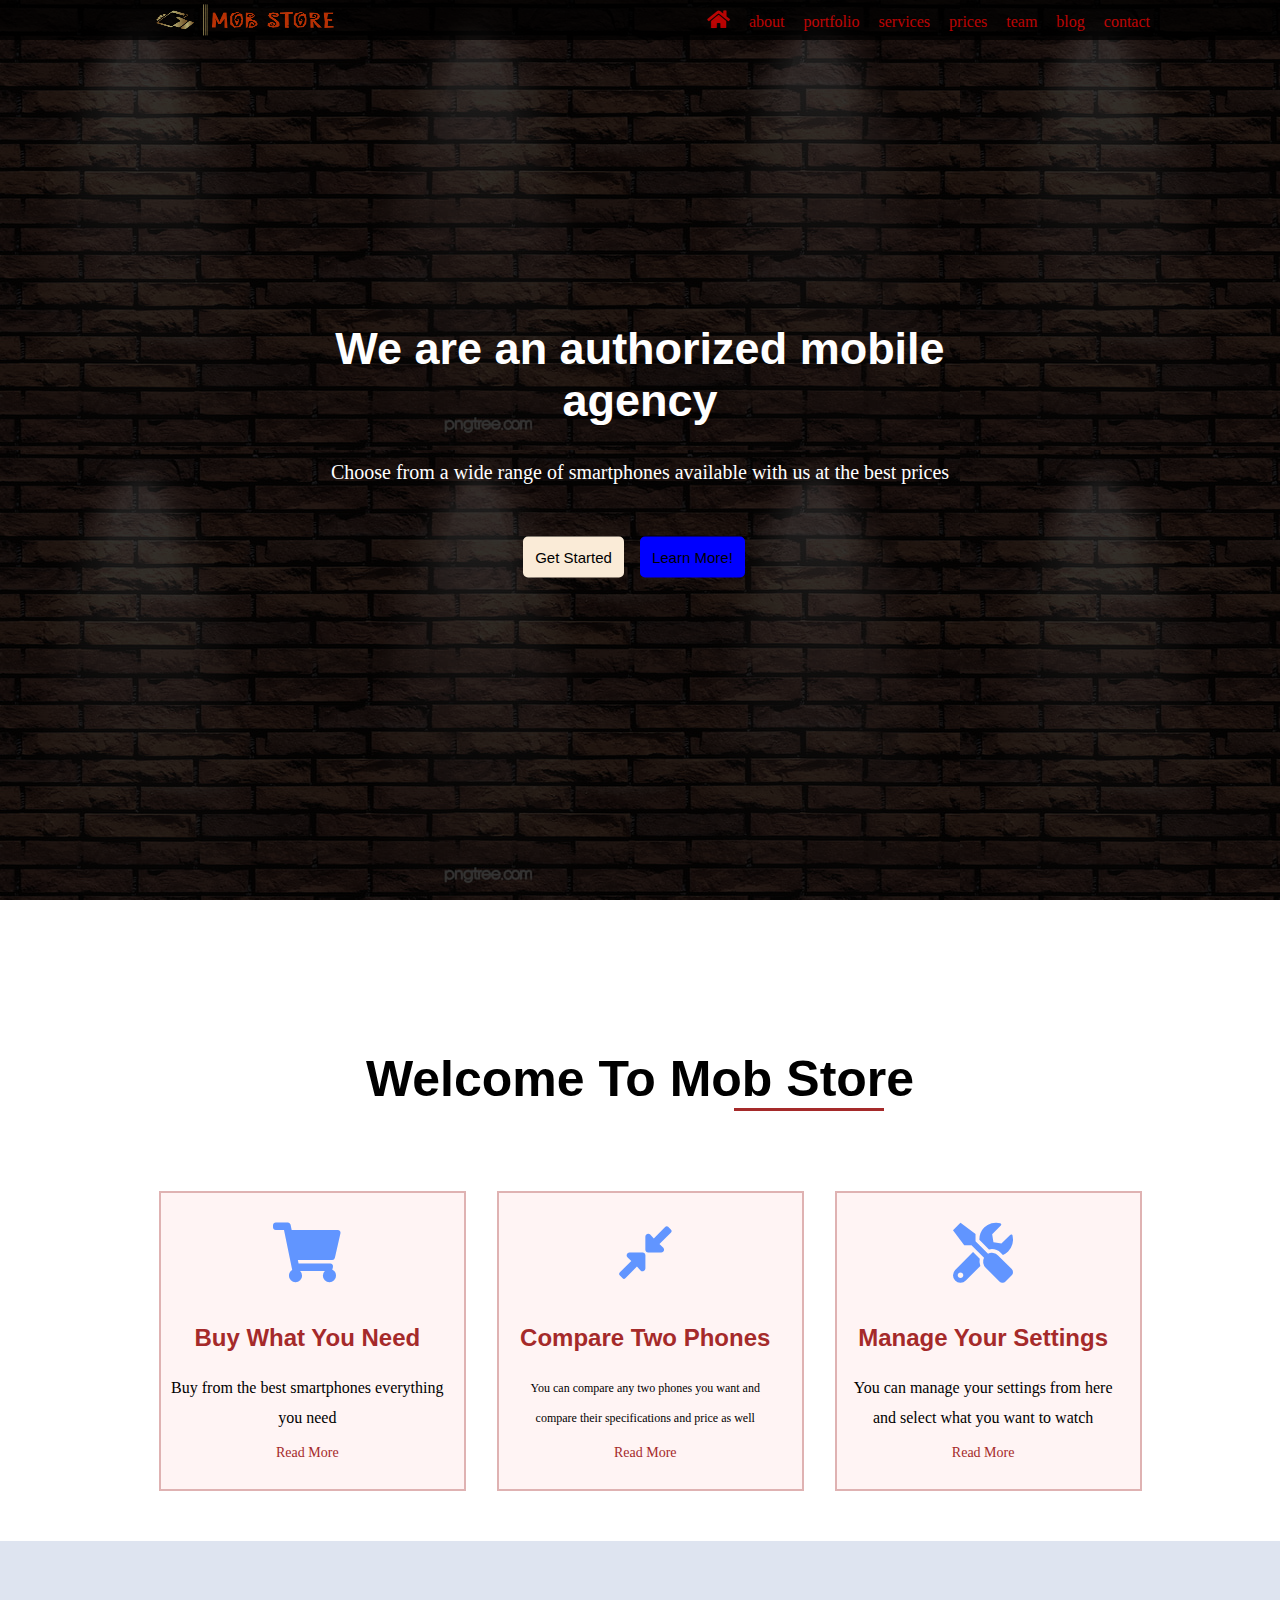
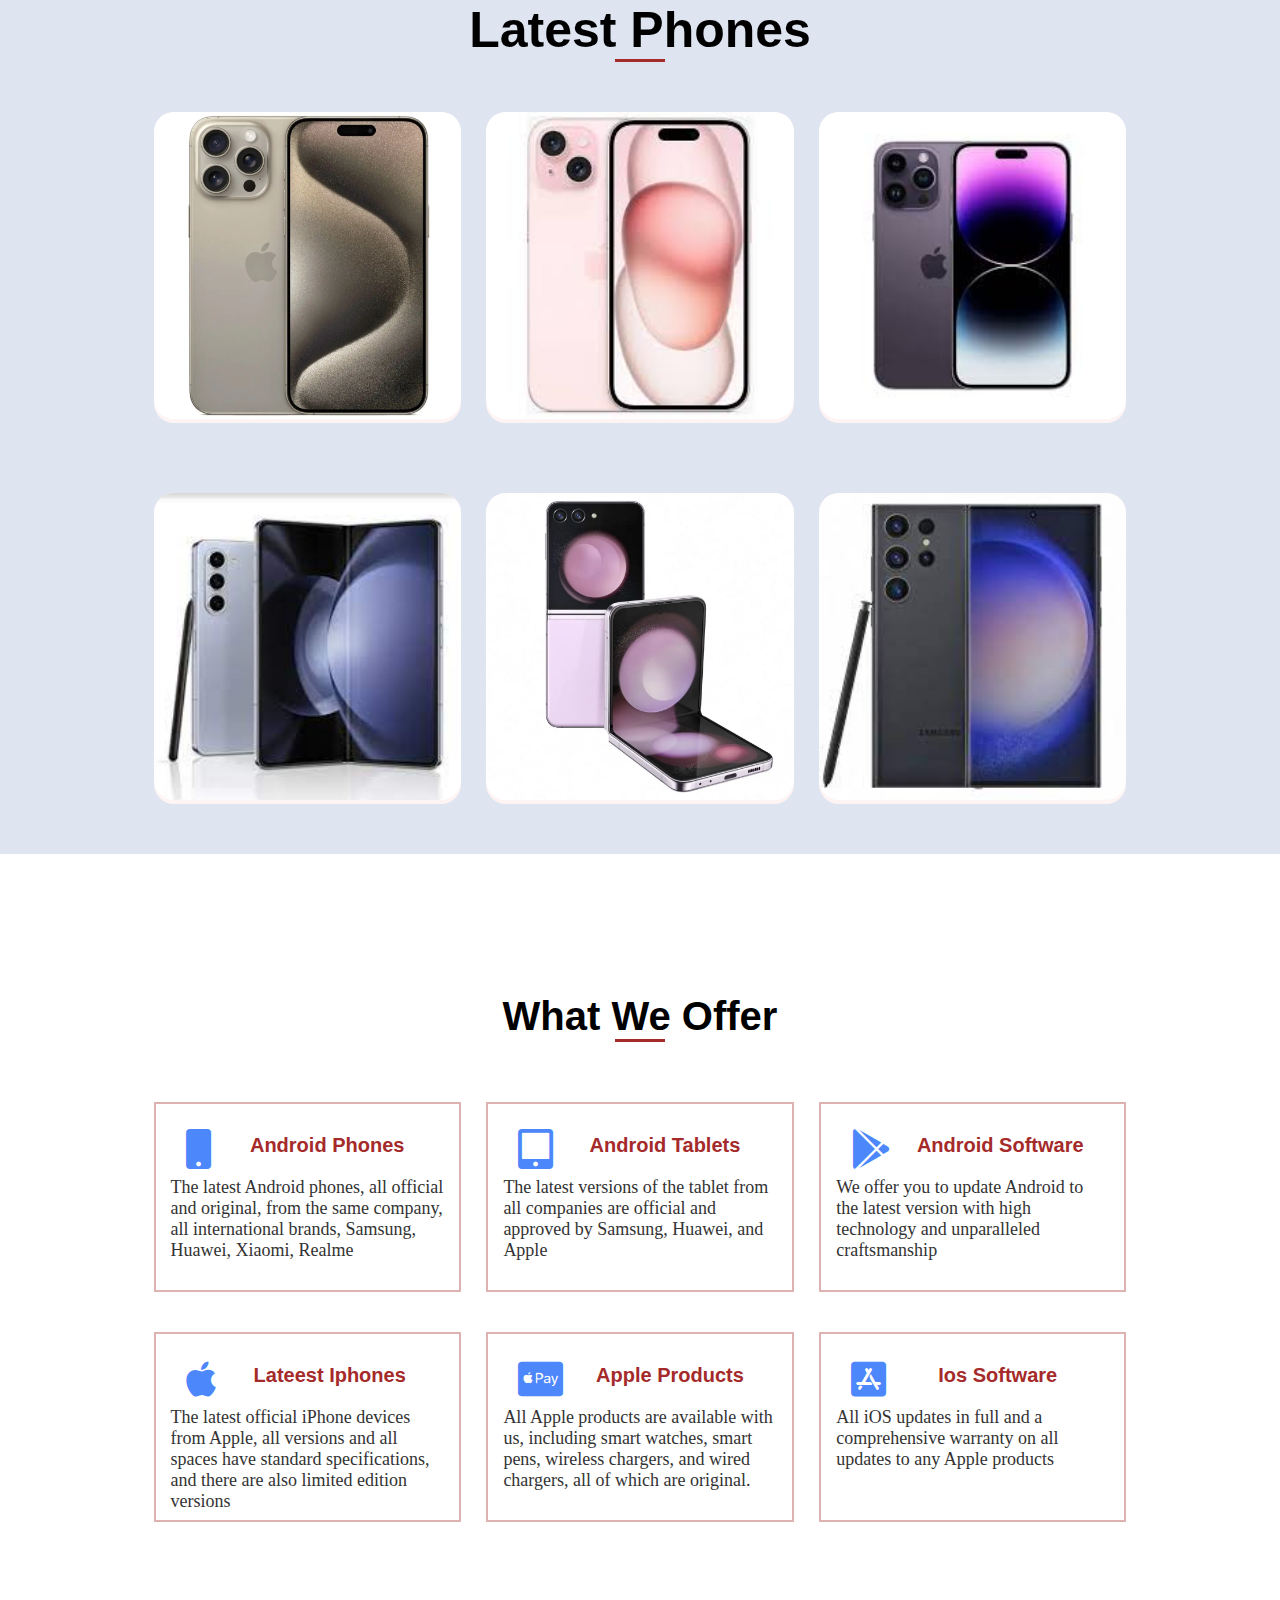
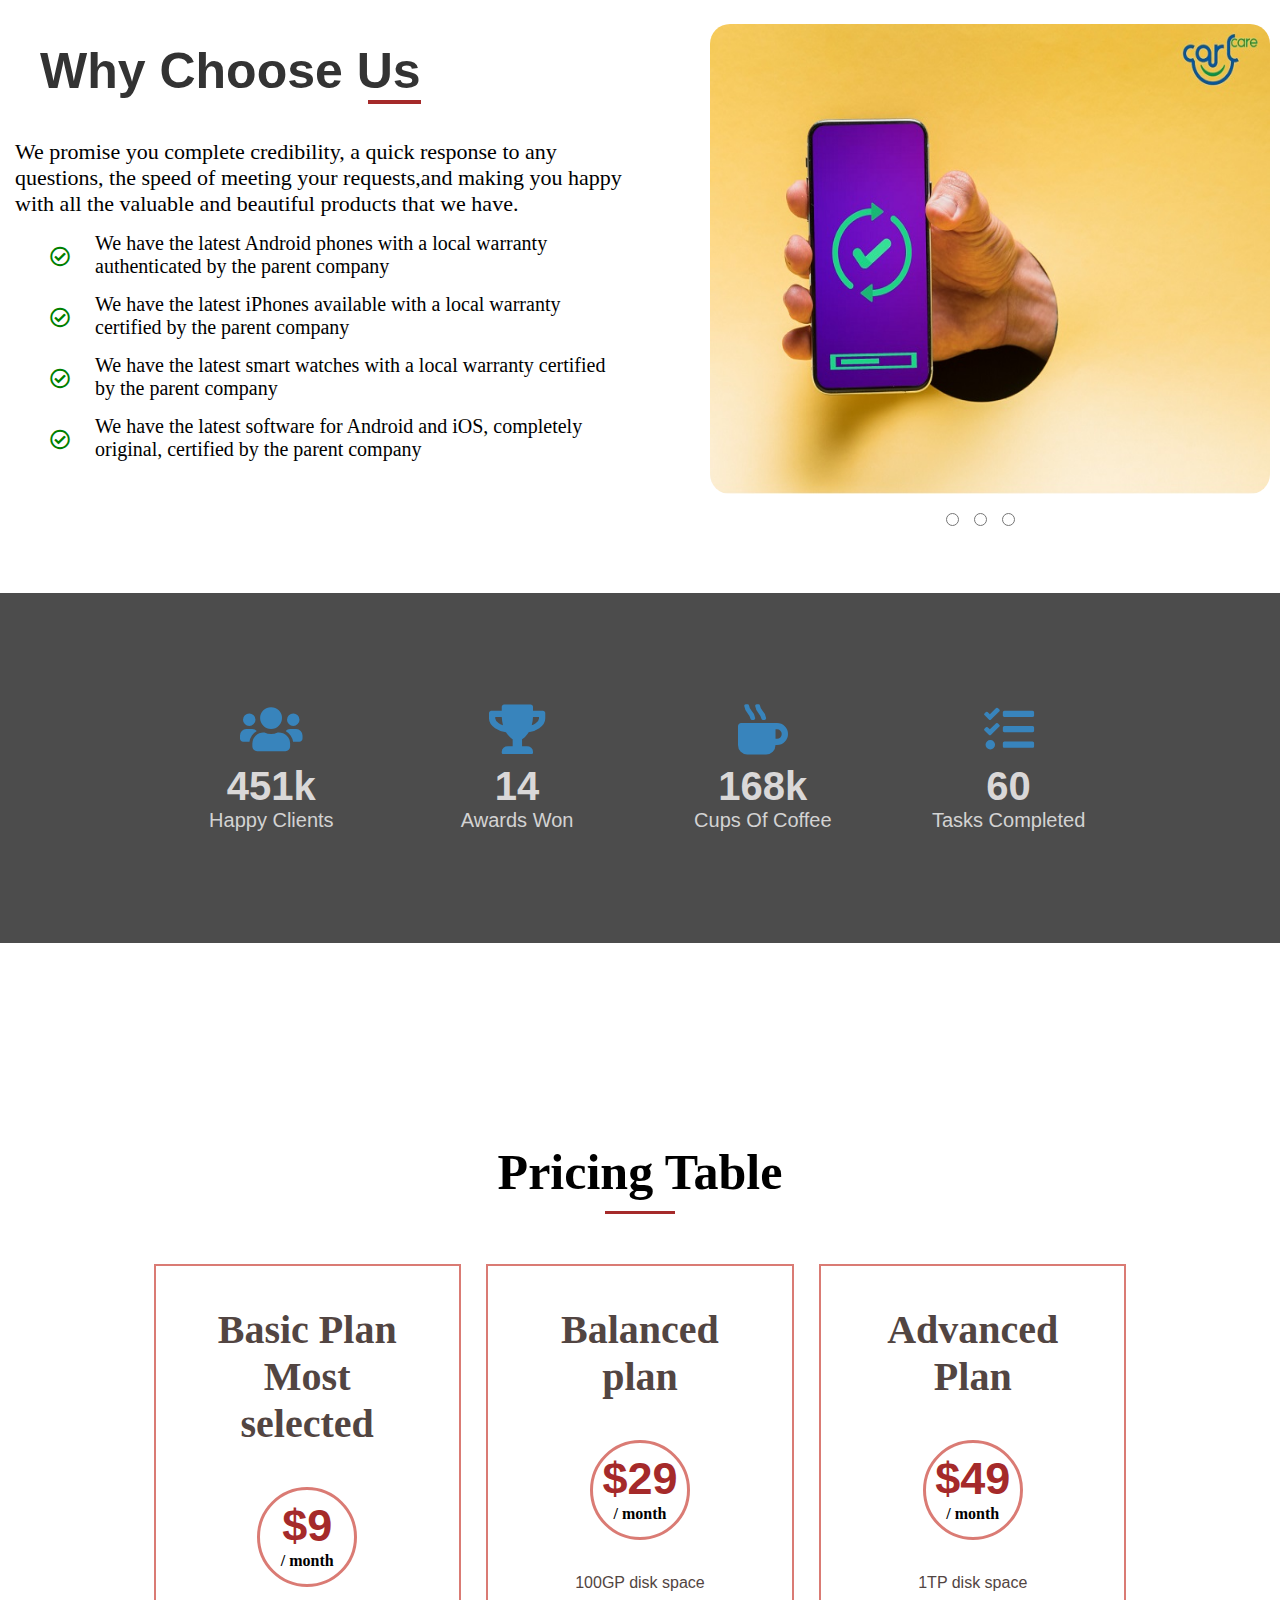
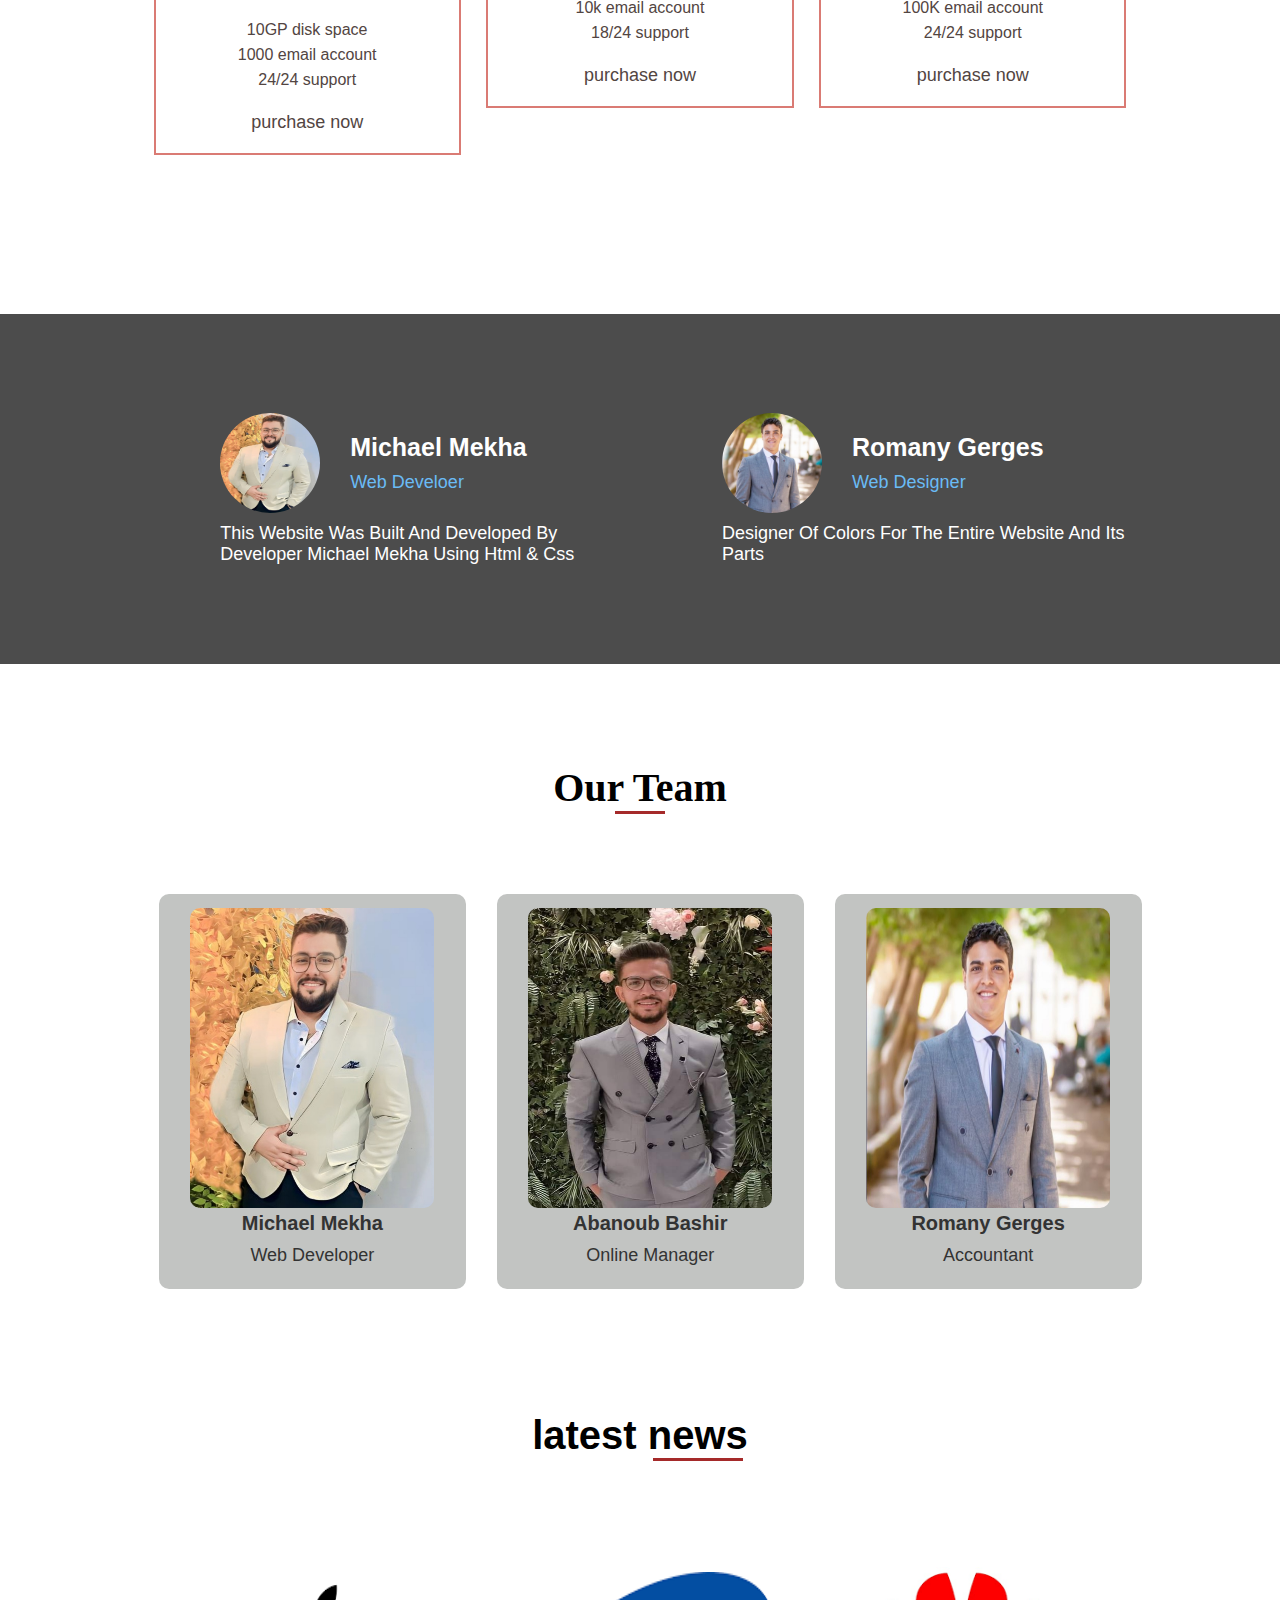
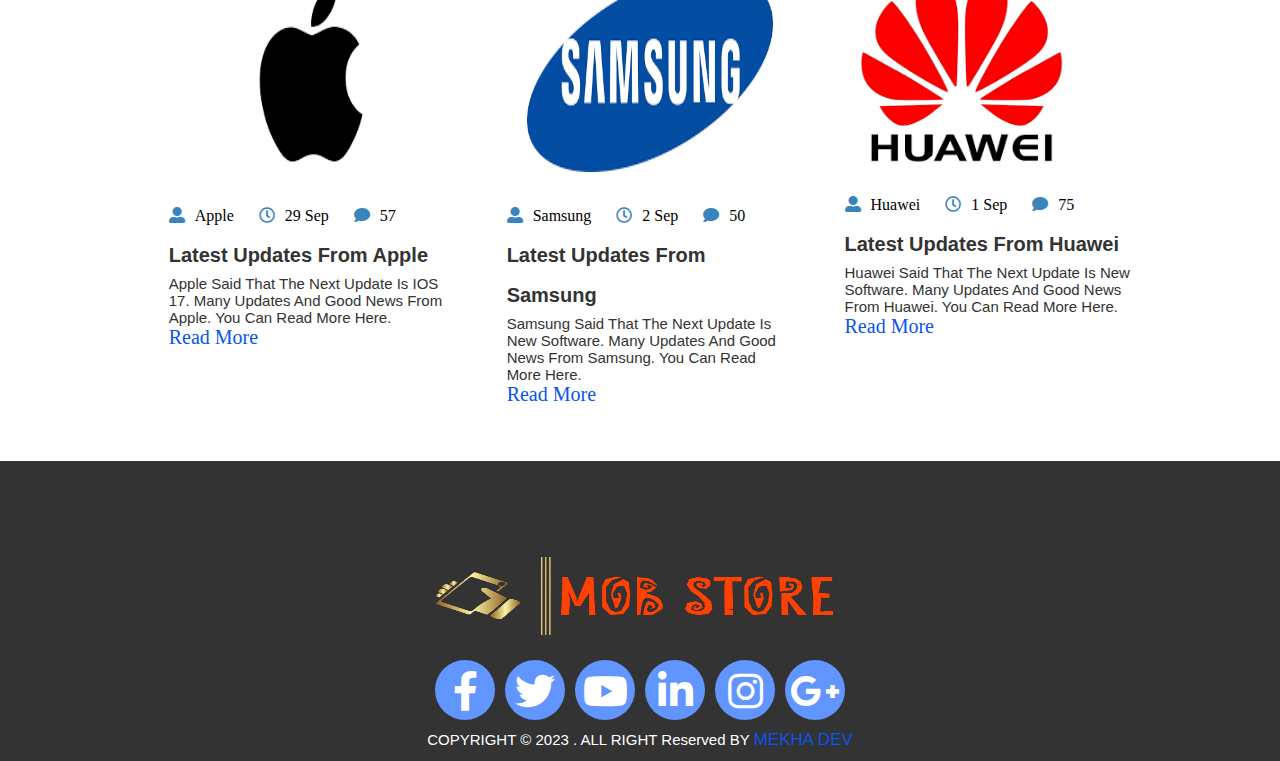
<file: index.html>
<!DOCTYPE html>
<html>
  <head>
    <meta charset="UTF-8" />
    <title>Mob store</title>
    <link rel="stylesheet" href="css/style.css" />
    <link rel="stylesheet" href="css/all.css" />
    <link rel="icon" type="image/png" href="imgs/logo.png">

  </head>
  <body>
    <!-- //////// ////////////////////////////////// SEC 1 ///////////////////////////////////////////////////////////// -->

    <div class="header">
      <img src="imgs/logo.png" alt=""  draggable="false"/>
      <ul class="nav">
        <a href=""><li><i class="fas fa-home home"></i></li></a>
        <a href=""><li>about</li></a>
        <a href=""><li>portfolio</li></a>
        <a href=""><li>services</li></a>
        <a href=""><li>prices</li></a>
        <a href=""><li>team</li></a>
        <a href=""><li>blog</li></a>
        <a href=""><li>contact</li></a>
      </ul><!-- / nav -->
    </div><!-- /header -->

    <!-- //////// ////////////////////////////////// SEC 2 ///////////////////////////////////////////////////////////// -->

    <div class="sec2">
      <div class="overlay">
      </div><!-- /overlay -->

      <div class="content">
        <h1 class="title1">We are an authorized mobile agency</h1>
        <p class="p1">Choose from a wide range of smartphones available with us at the best prices</p>
        <a href=""><button class="btn btn1">Get Started</button></a>
        <a href=""><button class="btn btn2">Learn more!</button></a>
      </div><!-- /content -->

    </div><!-- /sec2 -->

    <!-- //////// ////////////////////////////////// SEC 3 ///////////////////////////////////////////////////////////// -->

    <div class="sec3">
      <div class="parent">
        <h1 class="sec3-title">welcome to mob store</h1>
      <div class="line">
      </div><!-- /line -->

      </div><!-- /parent -->

      <div class="welcome">

        <div class="divwel">
          <i class="fas fa-shopping-cart icn"></i>
          <h2 class="head1">Buy what you need</h2>
          <p class="wel">Buy from the best smartphones  everything you need</p>
          <a href="#" class="link">read more</a>
        </div><!-- divwel -->

        <div class="divwel">
          <i class="fas fa-compress-alt icn"></i>
                    <h2 class="head1">Compare two phones</h2>
          <p class="wel p2">You can compare any two phones you want and compare their  specifications and price as well</p>
          <a href="#" class="link">read more</a>
        </div><!-- divwel -->

        <div class="divwel">
          <i class="fas fa-tools icn"></i>
          <h2 class="head1">Manage your settings</h2>
          <p class="wel">You can manage your settings from here and select what you want to watch</p>
          <a href="#" class="link">read more</a>
        </div><!-- divwel -->
      </div><!-- /welcome -->

    </div><!-- /sec3 -->

    <!-- //////// ////////////////////////////////// SEC 4 ///////////////////////////////////////////////////////////// -->
    
    <div class="sec4">
      <h1 class="sec4-header">Latest phones</h1>
      <div class="sec4-line"></div><!-- /sec4-line -->

      <div class="items">

      <div class="sec4-item">
        <div class="sec4-overlay">
          <h2 class="sec4-item-title">iphone 15 pro max</h2>
          <p class="sec4-item-p"> 98,888 LE</p>
          <a href=""><i class="fas fa-shopping-cart"></i></a>
          <a href=""><i class="fas fa-search search"></i></a>
        </div><!-- /sec4-overlay -->

        <img src="imgs/sec4/iPhone-15-Pro-Max-4.webp" alt="iphone 15 pro max" draggable="false">
      
      </div><!-- /sec4-item -->
      <div class="sec4-item">
        <img src="imgs/sec4/15.jpg" alt="iphone 15" draggable="false" >
        <div class="sec4-overlay">
          <h2 class="sec4-item-title">iphone 15 </h2>
          <p class="sec4-item-p"> 60,000 LE</p>
          <a href=""><i class="fas fa-shopping-cart"></i></a>
          <a href=""><i class="fas fa-search search"></i></a>
        </div><!-- /sec4-overlay -->

      </div><!-- /sec4-item --><div class="sec4-item">
        <img src="imgs/sec4/iphone 14 pro max.jpg" alt="iphone 14 pro max" draggable="false">
        <div class="sec4-overlay">
          <h2 class="sec4-item-title">iphone 14 pro max</h2>
          <p class="sec4-item-p"> 50,000 LE</p>
          <a href=""><i class="fas fa-shopping-cart"></i></a>
          <a href=""><i class="fas fa-search search"></i></a>
        </div><!-- /sec4-overlay -->

      </div><!-- /sec4-item -->

      </div><!-- /items -->

      <div class="items">

      <div class="sec4-item">
        <div class="sec4-overlay">
          <h2 class="sec4-item-title">samsung z fold 5</h2>
          <p class="sec4-item-p"> 77,000 LE</p>
          <a href=""><i class="fas fa-shopping-cart"></i></a>
          <a href=""><i class="fas fa-search search"></i></a>
        </div><!-- /sec4-overlay -->
        
        <img src="imgs/sec4/zfold5.jpg" alt="samsung z fold 5" draggable="false">
      
      </div><!-- /sec4-item -->
      <div class="sec4-item">
        <img src="imgs/sec4/zflib5.webp" alt="samsung z flip 5" draggable="false">
        <div class="sec4-overlay">
          <h2 class="sec4-item-title">samsung z flip 5</h2>
          <p class="sec4-item-p"> 43,200 LE</p>
          <a href=""><i class="fas fa-shopping-cart"></i></a>
          <a href=""><i class="fas fa-search search"></i></a>
        </div><!-- /sec4-overlay -->

      </div><!-- /sec4-item --><div class="sec4-item">
        <img src="imgs/sec4/s23.jpg" alt="Galaxy s 23 ultra" draggable="false">
        <div class="sec4-overlay">
          <h2 class="sec4-item-title">Galaxy s 23 ultra</h2>
          <p class="sec4-item-p"> 56,000 LE</p>
          <a href=""><i class="fas fa-shopping-cart"></i></a>
          <a href=""><i class="fas fa-search search"></i></a>
        </div><!-- /sec4-overlay -->
      </div><!-- /sec4-item -->
    </div><!-- /items -->
    </div><!-- / sec 4 -->


        <!-- //////// ////////////////////////////////// SEC 5 ///////////////////////////////////////////////////////////// -->
<div class="sec5">
  <div class="sec5-header">
    <h1 class="sec5-title">what we offer</h1>
    <div class="sec5-line"></div><!-- /sec5- line------------------------------- -->

  </div><!-- / sec5-header ----------------------------------->

  <div class="sec5-parent-item">


<div class="sec5-item">
  <a href="">  <i class="fas fa-mobile"></i></a>
  <h1 class="sec5-item-titel">android phones</h1>
  <p class="sec5-item-p">The latest Android phones, all official and original, from the same company, all international brands, Samsung, Huawei, Xiaomi, Realme</p>
</div><!-- /sec5-item------------ -->

  <div class="sec5-item">
    <a href=""><i class="fas fa-tablet-alt"></i></a>
    <h1 class="sec5-item-titel">android tablets</h1>
    <p class="sec5-item-p">The latest versions of the tablet from all companies are official and approved by Samsung, Huawei, and Apple</p>
  </div><!-- /sec5-item------------ -->

  <div class="sec5-item">
    <a href=""><i class="fab fa-google-play"></i></a>
    <h1 class="sec5-item-titel">android software</h1>
    <p class="sec5-item-p">We offer you to update Android to the latest version with high technology and unparalleled craftsmanship</p>
  </div><!-- /sec5-item------------ -->

</div><!-- /sec5-parent-item---------------------------- -->

<div class="sec5-parent-item">
    <div class="sec5-item">
      <a href=""><i class="fab fa-apple"></i>  </a>
      <h1 class="sec5-item-titel">lateest iphones</h1>
      <p class="sec5-item-p">The latest official iPhone devices from Apple, all versions and all spaces have standard specifications, and there are also limited edition versions</p>
    </div><!-- /sec5-item------------ -->
  
    <div class="sec5-item">
      <a href=""><i class="fab fa-cc-apple-pay"></i>  </a>
      <h1 class="sec5-item-titel">Apple products</h1>
      <p class="sec5-item-p">All Apple products are available with us, including smart watches, smart pens, wireless chargers, and wired chargers, all of which are original.</p>
    </div><!-- /sec5-item------------ -->
  
    <div class="sec5-item">
      <a href=""><i class="fab fa-app-store-ios"></i>  </a>
      <h1 class="sec5-item-titel">ios software</h1>
      <p class="sec5-item-p">All iOS updates in full and a comprehensive warranty on all updates to any Apple products</p>
    </div><!-- /sec5-item------------ -->
  
  </div><!-- /sec5-parent-item---------------------------- -->


</div><!-- /sec 5 -------------- -->

        <!-- //////// ////////////////////////////////// SEC 6 ///////////////////////////////////////////////////////////// -->
<div class="sec6">
  <div class="sec6-header">
    <h1 class="sec6-title">Why Choose Us</h1>
    <div class="sec6-line">

    </div><!-- /sec6-line----------------------- -->

  </div><!-- /sec6-header---------------------- -->
  <div class="sec6-parent">
    <div class="sec6-content">
      <p class="sec6-p1">We promise you complete credibility, a quick response to any questions, the speed of meeting
        your requests,and making you happy with all the valuable and beautiful products that we have.</p>
        <div class="sec6-content-2">
          <i class="far fa-check-circle sec6-icn"></i>
          <p class="sec6-p2">We have the latest Android phones with a local warranty 
            authenticated by the parent company</p>
          <i class="far fa-check-circle sec6-icn"></i>
          <p class="sec6-p2">We have the latest iPhones available with a local warranty
            certified by the parent company</p>
          <i class="far fa-check-circle sec6-icn"></i>
          <p class="sec6-p2">We have the latest smart watches with a local warranty
            certified by the parent company</p>
          <i class="far fa-check-circle sec6-icn"></i>
          <p class="sec6-p2">We have the latest software for Android and iOS,
            completely original, certified by the parent company</p>
            
        </div><!-- /sec6-content-2------------------ -->
    </div><!-- /sec6-content-------------- -->
    <div class="sec6-image">
      <img src="imgs/sec6/sec6.jpg" alt="">
      <div class="sec6-btn">
        <input class="radio-btn" type="radio">
      <input class="radio-btn" type="radio">
      <input class="radio-btn" type="radio">
      </div><!-- /sec6-btn -->
    </div><!-- /sec6-image------------------- -->
  </div><!-- /sec6-parent---------------- -->

</div><!-- / sec6------------------------------ -->
        <!-- //////// ////////////////////////////////// SEC 7 ///////////////////////////////////////////////////////////// -->
<div class="sec7">

  <div class="sec7-overlay">

    <div class="sec7-content">

    <div class="sec7-overlay-content">
      <i class="fas fa-users sec8-icn"></i>
      <h2 class="sec7-overlay-title">451k</h2>
      <p class="sec7-overlay-p">happy clients</p>

    </div><!-- /sec8-overlay-content ---------------------------------- -->

    <div class="sec7-overlay-content">
      <i class="fas fa-trophy"></i>
      <h2 class="sec7-overlay-title">14</h2>
      <p class="sec7-overlay-p">awards won</p>

    </div><!-- /sec8-overlay-content ---------------------------------- -->

    <div class="sec7-overlay-content">
      <i class="fas fa-mug-hot"></i>
      <h2 class="sec7-overlay-title">168k</h2>
      <p class="sec7-overlay-p">cups of coffee</p>

    </div><!-- /sec8-overlay-content ---------------------------------- -->

    <div class="sec7-overlay-content">
      <i class="fas fa-tasks"></i>
      <h2 class="sec7-overlay-title">60</h2>
      <p class="sec7-overlay-p">tasks completed</p>

    </div><!-- /sec8-overlay-content ---------------------------------- -->


   </div><!-- / sec7-content -------------- -->


  </div><!-- /sec7-overlay ----------------------- -->
  
</div><!-- /sec7--------------------------------------------------- -->



        <!-- //////// ////////////////////////////////// SEC 8 ///////////////////////////////////////////////////////////// -->
<div class="sec8">
  <div class="sec8-header">
    <h1 class="sec8-title1">Pricing Table</h1>
    <div class="sec8-line"></div><!-- /sec -->
  </div><!-- /sec8-header---------------------------------- -->

 <div class="sec8-parent">
  <div class="sec8-content">
    <div class="sec8-div-content">
      <h2 class="sec8-title2">Basic Plan Most selected</h2>

      <div class="sec8-divin">
          <h2 class="sec8-price1">$9</h2><p class="sec8-price2">/ month </p>

      </div><!-- /sec8-divin ------------------------------- -->

      <p class="sec8-P1">10GP disk space</p>
      <p class="sec8-P1">1000 email account</p>
      <p class="sec8-P1">24/24 support</p>
      <a href=""> <p class="sec8-btn">purchase now</p> </a>
    </div><!-- /sec8-div-content ------------------------- -->
   
  </div><!-- /sec8-content------------------------------- -->

  <div class="sec8-content">
    <div class="sec8-div-content">
      <h2 class="sec8-title2">Balanced plan</h2>

      <div class="sec8-divin">
          <h2 class="sec8-price1">$29</h2><p class="sec8-price2">/ month </p>

      </div><!-- /sec8-divin ------------------------------- -->

      <p class="sec8-P1">100GP disk space</p>
      <p class="sec8-P1">10k email account</p>
      <p class="sec8-P1">18/24 support</p>
      <a href=""> <p class="sec8-btn">purchase now</p> </a>

    </div><!-- /sec8-div-content ------------------------- -->
   
  </div><!-- /sec8-content------------------------------- -->

  <div class="sec8-content">
    <div class="sec8-div-content">
      <h2 class="sec8-title2">Advanced Plan</h2>

      <div class="sec8-divin">
          <h2 class="sec8-price1">$49</h2><p class="sec8-price2">/ month </p>

      </div><!-- /sec8-divin ------------------------------- -->

      <p class="sec8-P1">1TP disk space</p>
      <p class="sec8-P1">100K email account</p>
      <p class="sec8-P1">24/24 support</p>
      <a href=""> <p class="sec8-btn">purchase now</p> </a>

    </div><!-- /sec8-div-content ------------------------- -->
   
  </div><!-- /sec8-content------------------------------- -->
 </div><!-- /sec8-parent------------------- -->


</div><!-- /sec8--------------------------------------------------- -->

        <!-- //////// ////////////////////////////////// SEC 9 ///////////////////////////////////////////////////////////// -->
<div class="sec9">
  <div class="sec9-overlay">

  <div class="sec9-parent">
    <div class="sec9-parent-item1">
      <img src="imgs/sec9/me.jpg" alt="web developer of the site ">
      <h2 class="sec9-title">michael mekha </h2>
      <p class="sec9-p1">web develoer</p>
      <p class="sec9-p2">This website was built and developed by <br> developer Michael Mekha using html & css</p>

    </div><!-- / sec9-parent-item------------------------------------- -->
    <div class="sec9-parent-item1">
      <img src="imgs/sec9/ro.jpg" alt="web developer of the site ">
      <h2 class="sec9-title">romany gerges</h2>
      <p class="sec9-p1">web designer</p>
      <p class="sec9-p2">Designer of colors for the entire website and its parts</p>

</div><!-- / sec9-parent-item2----------------------- -->

  </div><!-- / sec9-parent---------------------------------- -->
  
</div><!-- / sec9-overlay ----------------------- -->
</div><!-- / sec9 -------------------------------------- -->

        <!-- //////// ////////////////////////////////// SEC 10 ///////////////////////////////////////////////////////////// -->
<div class="sec10">
  <div class="sec10-header">
    <h1 class="sec10-title1" >our team</h1>
    <div class="sec10-line"></div><!-- / sec10-line ------------------- -->
  </div><!-- / sec10-header----------------- -->

  <div class="sec10-container">

    <div class="sec10-content">
      <div class="sec10-item">
        <div class="sec10-img">

          <img src="imgs/sec9/me.jpg" alt="">

          <div class="sec10-overlay">
            <a href=""><i class="fab fa-facebook-square fac"></i></a>
            <a href=""> <i class="fab fa-twitter-square"></i></a>            
            <a href=""><i class="fab fa-linkedin"></i></a>

          </div><!-- / sec10-overlay ----------------------- -->

        </div><!-- / sec10-img ------------------------ -->

        <div class="sec10-info">

          <h2 class="sec10-info-title">michael mekha </h2>
          <p class="sec10-info-p">web developer </p>

        </div><!-- / sec10-info ------------------------- -->
      </div><!-- /sec10-item -------------------- -->

      <div class="sec10-item ww">
        <div class="sec10-img">

          <img src="imgs/sec9/popa.jpg" alt="">

          <div class="sec10-overlay">
            <a href=""><i class="fab fa-facebook-square fac"></i></a>
            <a href=""> <i class="fab fa-twitter-square"></i></a>            
            <a href=""><i class="fab fa-linkedin"></i></a>

          </div><!-- / sec10-overlay ----------------------- -->

        </div><!-- / sec10-img ------------------------ -->

        <div class="sec10-info">

          <h2 class="sec10-info-title">abanoub bashir </h2>
          <p class="sec10-info-p">Online manager </p>

        </div><!-- / sec10-info ------------------------- -->
      </div><!-- /sec10-item -------------------- -->

      <div class="sec10-item">
        <div class="sec10-img">

          <img src="imgs/sec9/ro.jpg" alt="">

          <div class="sec10-overlay">
            <a href=""><i class="fab fa-facebook-square fac"></i></a>
            <a href=""> <i class="fab fa-twitter-square"></i></a>            
            <a href=""><i class="fab fa-linkedin"></i></a>

          </div><!-- / sec10-overlay ----------------------- -->

        </div><!-- / sec10-img ------------------------ -->

        <div class="sec10-info">

          <h2 class="sec10-info-title">romany gerges </h2>
          <p class="sec10-info-p">accountant </p>

        </div><!-- / sec10-info ------------------------- -->
      </div><!-- /sec10-item -------------------- -->

    </div><!-- / sec10-content ------------------- -->

   

  </div><!-- / sec10-container ---------------------------- -->

</div><!-- /sec10 -------------------------- -->

        <!-- //////// ////////////////////////////////// SEC 11 ////////////////////////////////////////////////// -->
  <div class="sec11">
    <div class="sec11-header">
      <h1 class="sec11-head">latest news</h1>
      <div class="sec11-line"></div><!-- / sec11-line------------------- -->

    </div><!-- / sec11-header ----------------------------- -->
    
<div class="sec11-content">
  <div class="sec11-item">
  <div class="sec11-img">
    <img src="imgs/sec11/apple.png" alt=""><br>
    <i class="fas fa-user-alt"></i>
    <p class="sec11-p">apple</p>
    <i class="far fa-clock"></i>
    <p class="sec11-p">29 sep</p>
    <i class="fas fa-comment"></i>
    <p class="sec11-p">57</p>
  </div><!-- / sec11-img ------------------ -->
  <h2 class="sec11-title">Latest updates from Apple</h2>
  <p class="sec11-item-p">Apple said that the next update is iOS 17. Many updates and good news from Apple.
  You can read more here.</p>
  <a href="">read more</a>

  </div><!-- / sec11-item --------------------------- -->
  
  <div class="sec11-item">
    <div class="sec11-img">
      <img src="imgs/sec11/samsung.png" alt=""><br>
      <i class="fas fa-user-alt"></i>
      <p class="sec11-p">samsung</p>
      <i class="far fa-clock"></i>
      <p class="sec11-p">2 sep</p>
      <i class="fas fa-comment"></i>
      <p class="sec11-p">50</p>
    </div><!-- / sec11-img ------------------ -->
    <h2 class="sec11-title">Latest updates from samsung</h2>
    <p class="sec11-item-p">samsung said that the next update is new software. Many updates and good news from samsung.
    You can read more here.</p>
    <a href="">read more</a>
  
    </div><!-- / sec11-item --------------------------- -->

    <div class="sec11-item">
      <div class="sec11-img">
        <img src="imgs/sec11/hwa.png" alt=""><br>
        <i class="fas fa-user-alt"></i>
        <p class="sec11-p">huawei</p>
        <i class="far fa-clock"></i>
        <p class="sec11-p">1 sep</p>
        <i class="fas fa-comment"></i>
        <p class="sec11-p">75</p>
      </div><!-- / sec11-img ------------------ -->
      <h2 class="sec11-title">Latest updates from huawei</h2>
      <p class="sec11-item-p">huawei said that the next update is new software. Many updates and good news from huawei.
      You can read more here.</p>
      <a href="">read more</a>
    
      </div><!-- / sec11-item --------------------------- -->
  
</div><!-- / sec11-content --------------- -->


  </div><!--  /sec11 ----------------------------------- -->
<!-- //////// ////////////////////////////////// SEC 12 ///////////////////////////////////////////////////////////// -->
<div class="footer">

  <img src="imgs/logo.png" alt="logo of the site">
  <div class="footer-icn">
    <a href=""><i class="fab fa-facebook-f icon"></i></a>
    <a href=""><i class="fab fa-twitter icon"></i></a>
    <a href=""><i class="fab fa-youtube icon"></i></a>
    <a href=""><i class="fab fa-linkedin-in icon"></i></a>
    <a href=""><i class="fab fa-instagram icon"></i></a>
    <a href=""><i class="fab fa-google-plus-g icon"></i></a>
  </div><!-- / footer-icn -------------------------- -->
  <p class="footer-p">COPYRIGHT &copy; 2023 . ALL RIGHT reserved BY  <a href=""> MEKHA DEV </a></p>

</div><!-- /footer ------------------------------ -->



  </body>
</html>
</file>
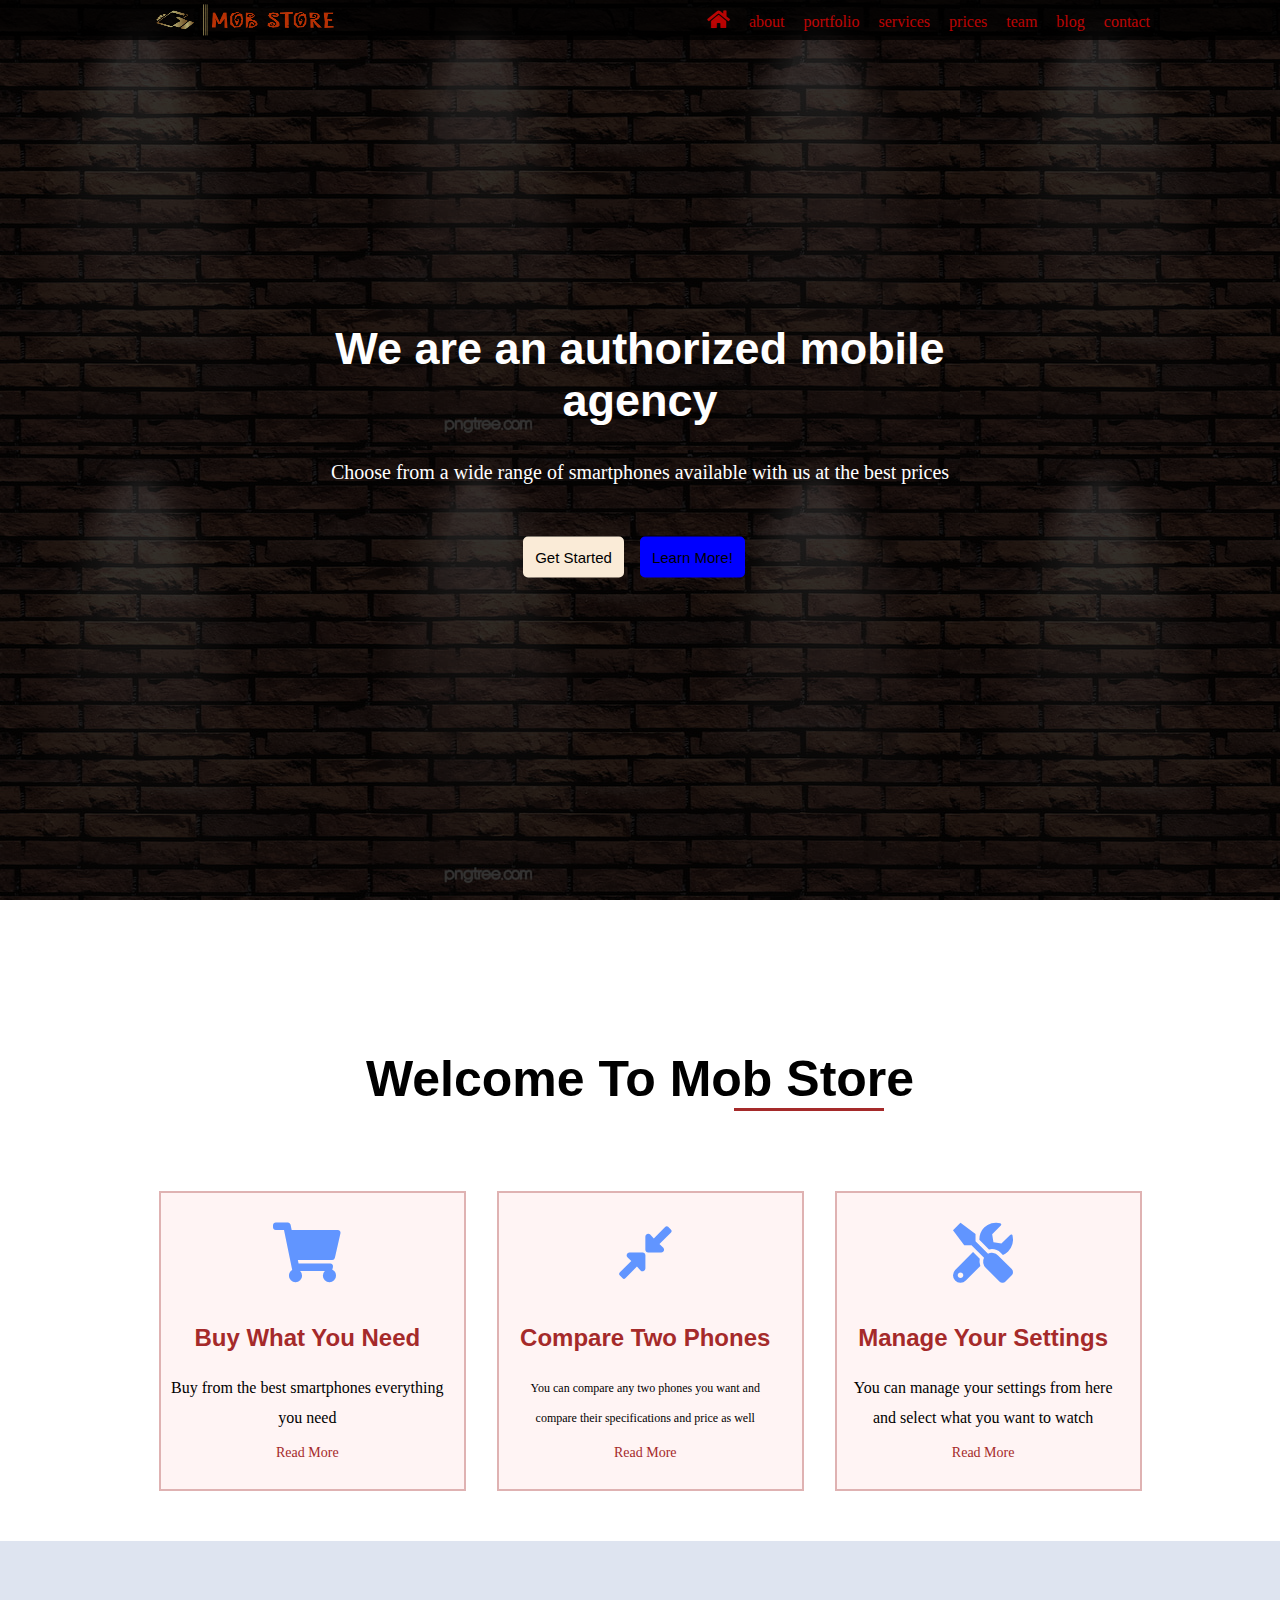
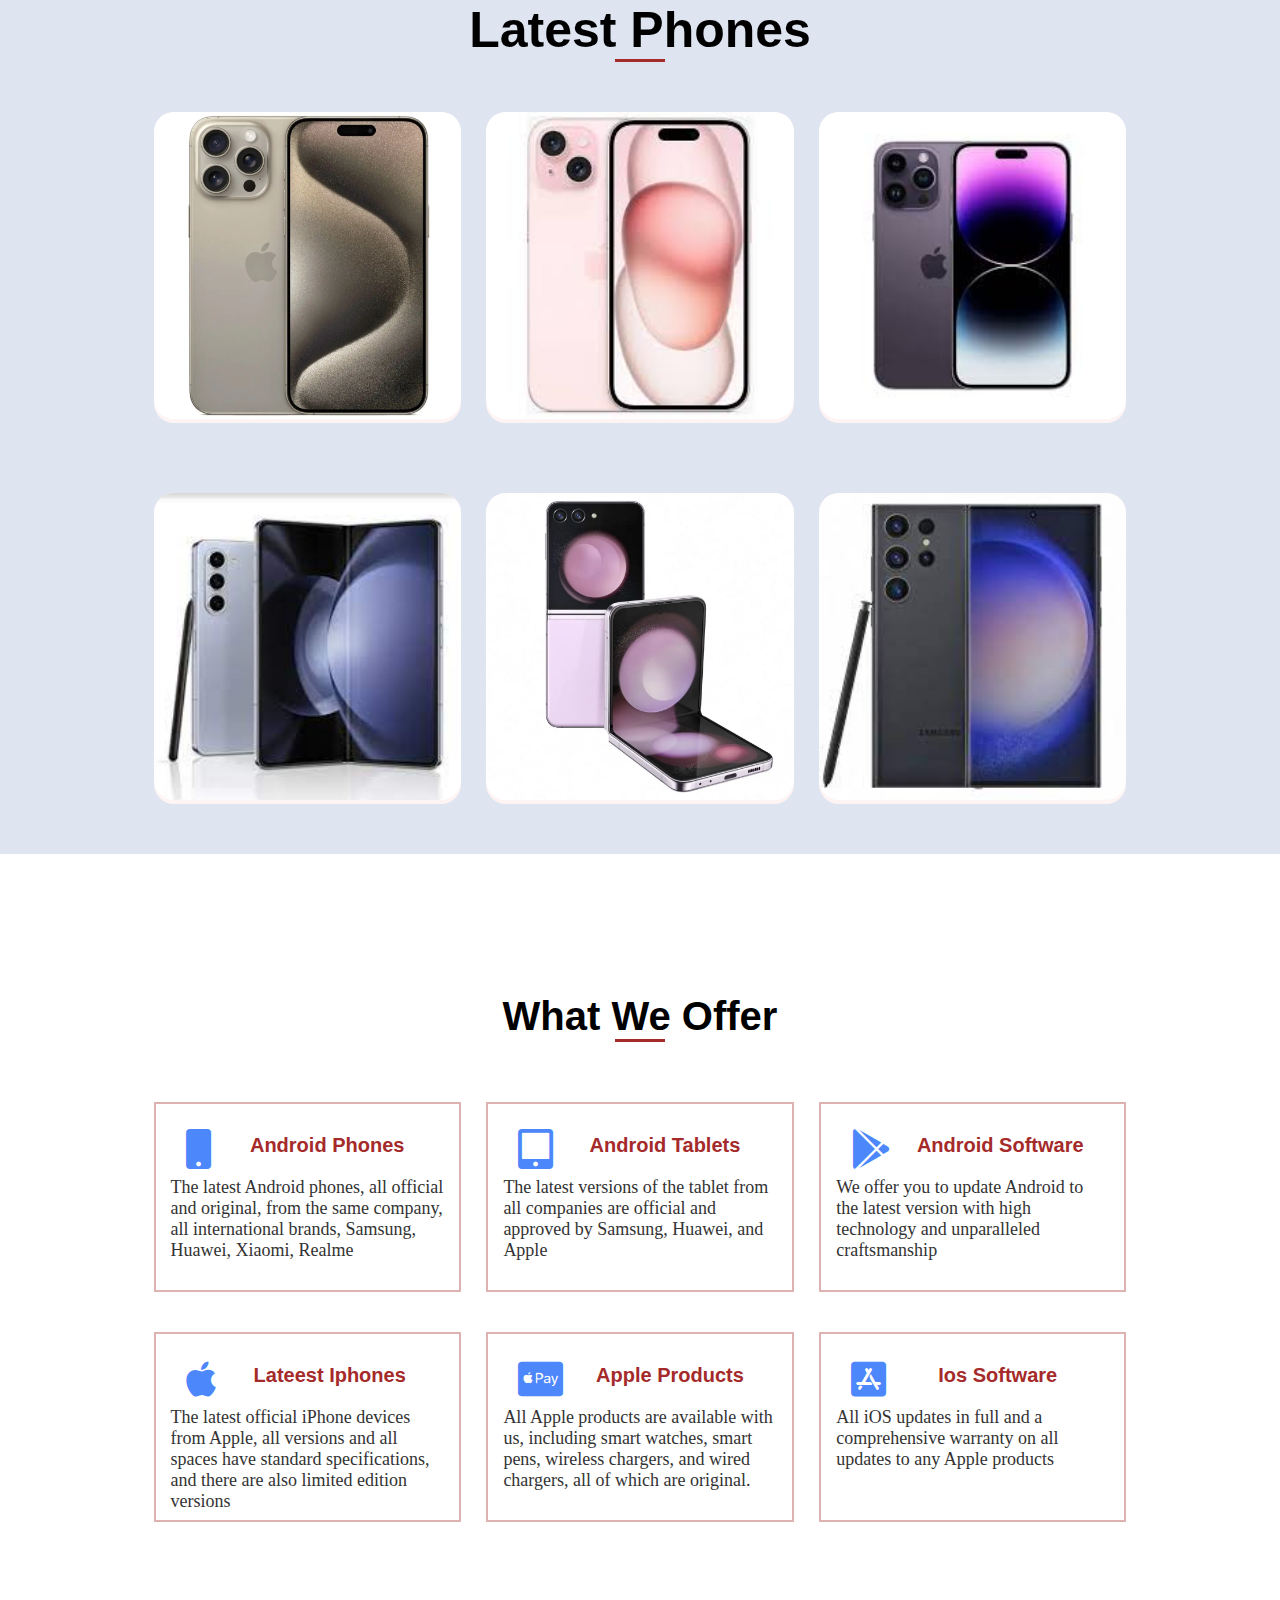
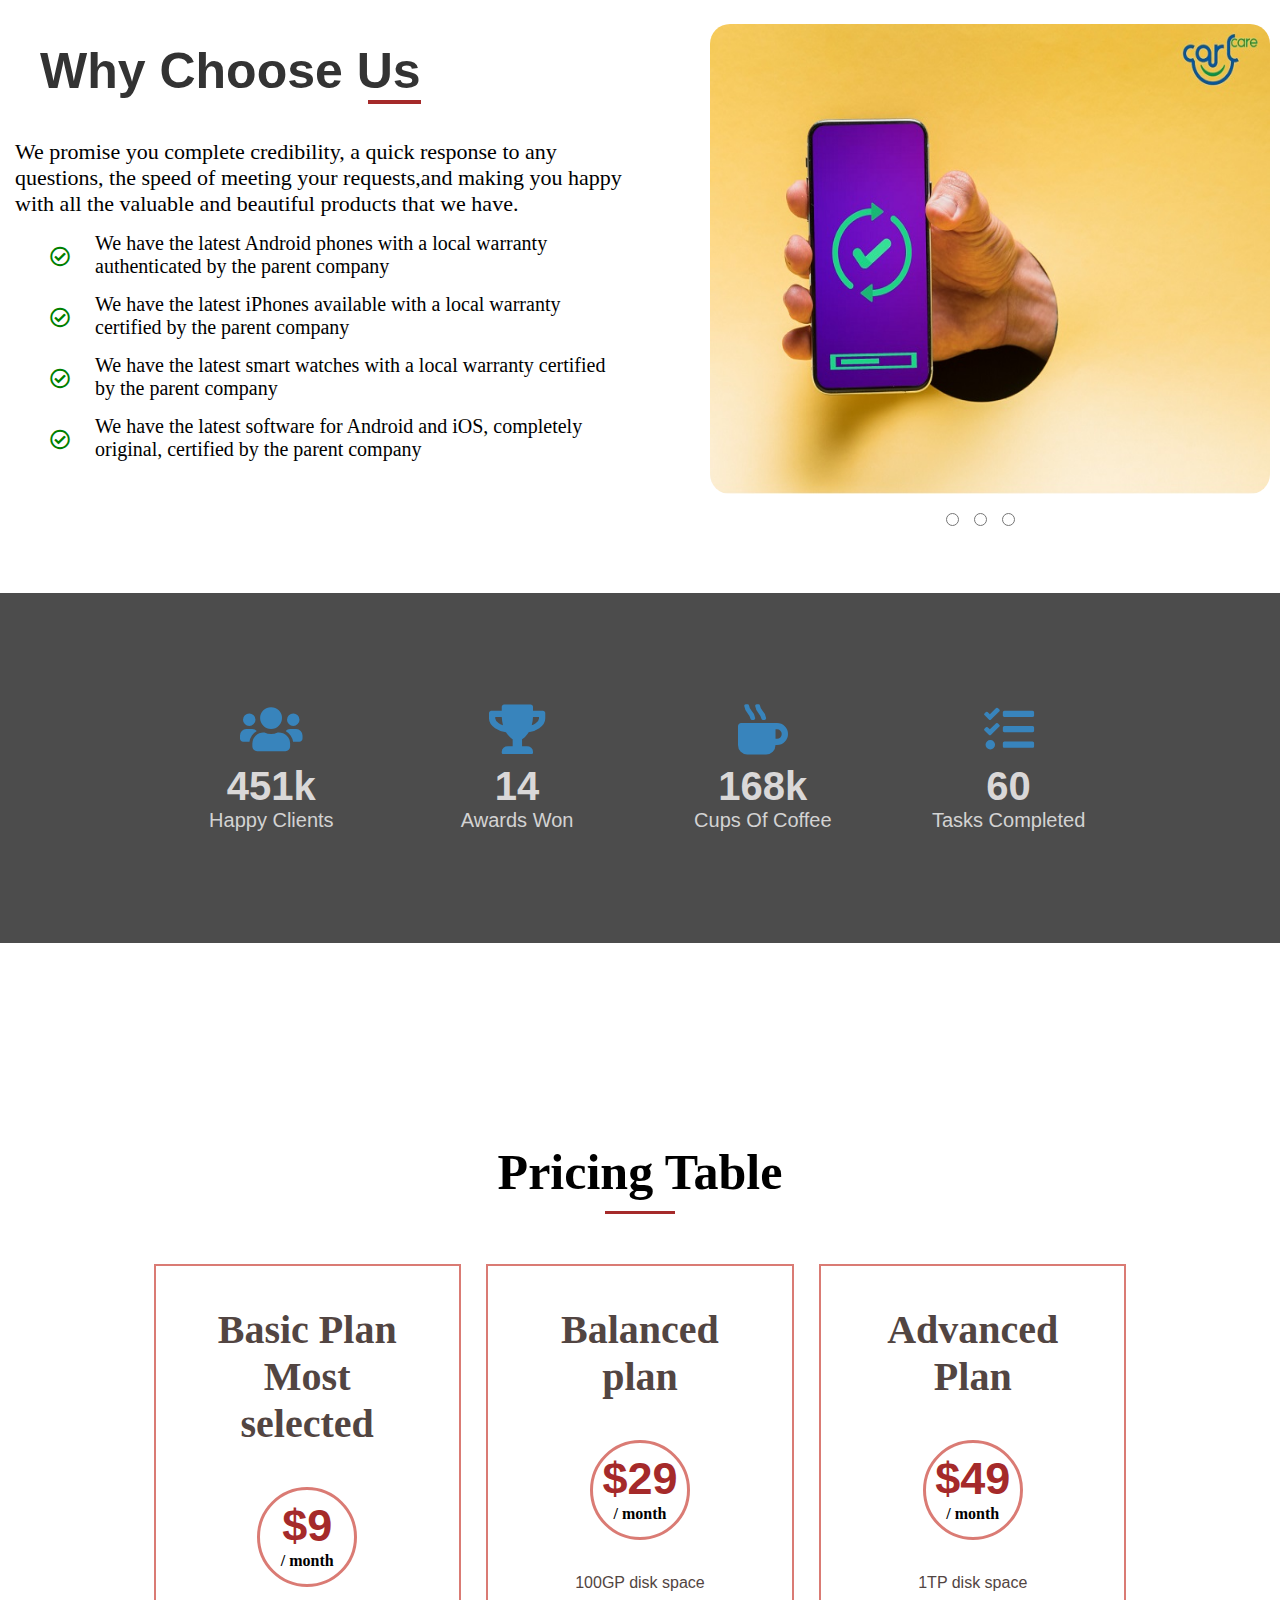
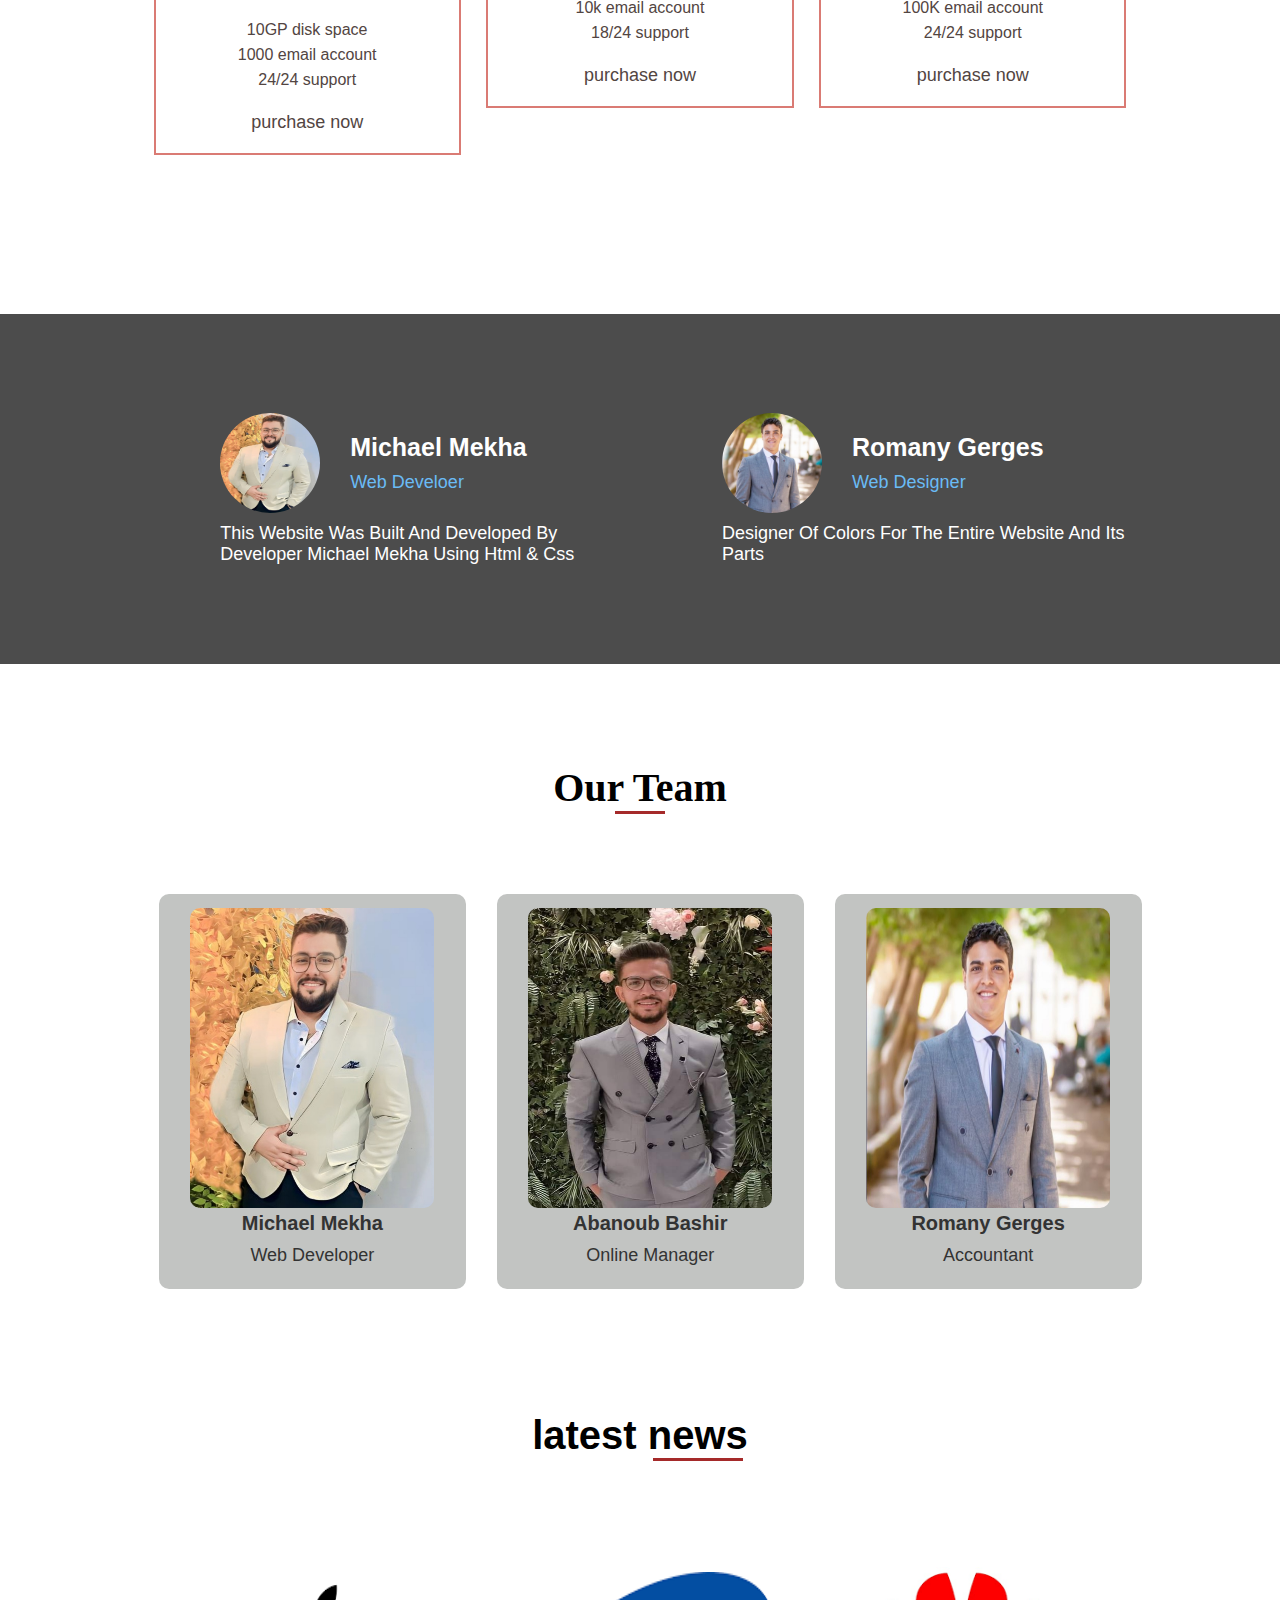
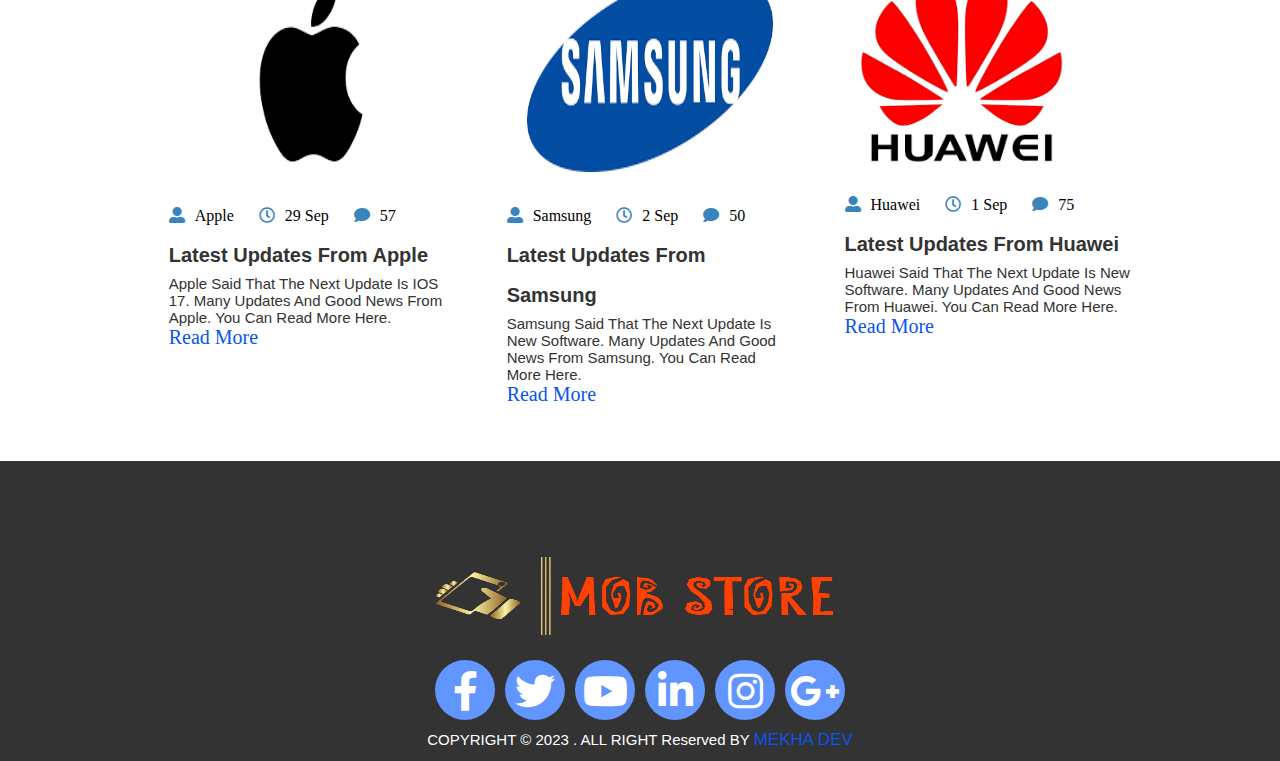
<file: index .html>
<!DOCTYPE html>
<html>
  <head>
    <meta charset="UTF-8" />
    <title>Mob store</title>
    <link rel="stylesheet" href="css/style.css" />
    <link rel="stylesheet" href="css/all.css" />
  </head>
  <body>
    <!-- //////// ////////////////////////////////// SEC 1 ///////////////////////////////////////////////////////////// -->

    <div class="header">
      <img src="imgs/logo.png" alt=""  draggable="false"/>
      <ul class="nav">
        <a href=""><li><i class="fas fa-home home"></i></li></a>
        <a href=""><li>about</li></a>
        <a href=""><li>portfolio</li></a>
        <a href=""><li>services</li></a>
        <a href=""><li>prices</li></a>
        <a href=""><li>team</li></a>
        <a href=""><li>blog</li></a>
        <a href=""><li>contact</li></a>
      </ul><!-- / nav -->
    </div><!-- /header -->

    <!-- //////// ////////////////////////////////// SEC 2 ///////////////////////////////////////////////////////////// -->

    <div class="sec2">
      <div class="overlay">
      </div><!-- /overlay -->

      <div class="content">
        <h1 class="title1">We are an authorized mobile agency</h1>
        <p class="p1">Choose from a wide range of smartphones available with us at the best prices</p>
        <a href=""><button class="btn btn1">Get Started</button></a>
        <a href=""><button class="btn btn2">Learn more!</button></a>
      </div><!-- /content -->

    </div><!-- /sec2 -->

    <!-- //////// ////////////////////////////////// SEC 3 ///////////////////////////////////////////////////////////// -->

    <div class="sec3">
      <div class="parent">
        <h1 class="sec3-title">welcome to mob store</h1>
      <div class="line">
      </div><!-- /line -->

      </div><!-- /parent -->

      <div class="welcome">

        <div class="divwel">
          <i class="fas fa-shopping-cart icn"></i>
          <h2 class="head1">Buy what you need</h2>
          <p class="wel">Buy from the best smartphones  everything you need</p>
          <a href="#" class="link">read more</a>
        </div><!-- divwel -->

        <div class="divwel">
          <i class="fas fa-compress-alt icn"></i>
                    <h2 class="head1">Compare two phones</h2>
          <p class="wel p2">You can compare any two phones you want and compare their  specifications and price as well</p>
          <a href="#" class="link">read more</a>
        </div><!-- divwel -->

        <div class="divwel">
          <i class="fas fa-tools icn"></i>
          <h2 class="head1">Manage your settings</h2>
          <p class="wel">You can manage your settings from here and select what you want to watch</p>
          <a href="#" class="link">read more</a>
        </div><!-- divwel -->
      </div><!-- /welcome -->

    </div><!-- /sec3 -->

    <!-- //////// ////////////////////////////////// SEC 4 ///////////////////////////////////////////////////////////// -->
    
    <div class="sec4">
      <h1 class="sec4-header">Latest phones</h1>
      <div class="sec4-line"></div><!-- /sec4-line -->

      <div class="items">

      <div class="sec4-item">
        <div class="sec4-overlay">
          <h2 class="sec4-item-title">iphone 15 pro max</h2>
          <p class="sec4-item-p"> 98,888 LE</p>
          <a href=""><i class="fas fa-shopping-cart"></i></a>
          <a href=""><i class="fas fa-search search"></i></a>
        </div><!-- /sec4-overlay -->

        <img src="imgs/sec4/iPhone-15-Pro-Max-4.webp" alt="iphone 15 pro max" draggable="false">
      
      </div><!-- /sec4-item -->
      <div class="sec4-item">
        <img src="imgs/sec4/15.jpg" alt="iphone 15" draggable="false" >
        <div class="sec4-overlay">
          <h2 class="sec4-item-title">iphone 15 </h2>
          <p class="sec4-item-p"> 60,000 LE</p>
          <a href=""><i class="fas fa-shopping-cart"></i></a>
          <a href=""><i class="fas fa-search search"></i></a>
        </div><!-- /sec4-overlay -->

      </div><!-- /sec4-item --><div class="sec4-item">
        <img src="imgs/sec4/iphone 14 pro max.jpg" alt="iphone 14 pro max" draggable="false">
        <div class="sec4-overlay">
          <h2 class="sec4-item-title">iphone 14 pro max</h2>
          <p class="sec4-item-p"> 50,000 LE</p>
          <a href=""><i class="fas fa-shopping-cart"></i></a>
          <a href=""><i class="fas fa-search search"></i></a>
        </div><!-- /sec4-overlay -->

      </div><!-- /sec4-item -->

      </div><!-- /items -->

      <div class="items">

      <div class="sec4-item">
        <div class="sec4-overlay">
          <h2 class="sec4-item-title">samsung z fold 5</h2>
          <p class="sec4-item-p"> 77,000 LE</p>
          <a href=""><i class="fas fa-shopping-cart"></i></a>
          <a href=""><i class="fas fa-search search"></i></a>
        </div><!-- /sec4-overlay -->
        
        <img src="imgs/sec4/zfold5.jpg" alt="samsung z fold 5" draggable="false">
      
      </div><!-- /sec4-item -->
      <div class="sec4-item">
        <img src="imgs/sec4/zflib5.webp" alt="samsung z flip 5" draggable="false">
        <div class="sec4-overlay">
          <h2 class="sec4-item-title">samsung z flip 5</h2>
          <p class="sec4-item-p"> 43,200 LE</p>
          <a href=""><i class="fas fa-shopping-cart"></i></a>
          <a href=""><i class="fas fa-search search"></i></a>
        </div><!-- /sec4-overlay -->

      </div><!-- /sec4-item --><div class="sec4-item">
        <img src="imgs/sec4/s23.jpg" alt="Galaxy s 23 ultra" draggable="false">
        <div class="sec4-overlay">
          <h2 class="sec4-item-title">Galaxy s 23 ultra</h2>
          <p class="sec4-item-p"> 56,000 LE</p>
          <a href=""><i class="fas fa-shopping-cart"></i></a>
          <a href=""><i class="fas fa-search search"></i></a>
        </div><!-- /sec4-overlay -->
      </div><!-- /sec4-item -->
    </div><!-- /items -->
    </div><!-- / sec 4 -->


        <!-- //////// ////////////////////////////////// SEC 5 ///////////////////////////////////////////////////////////// -->
<div class="sec5">
  <div class="sec5-header">
    <h1 class="sec5-title">what we offer</h1>
    <div class="sec5-line"></div><!-- /sec5- line------------------------------- -->

  </div><!-- / sec5-header ----------------------------------->

  <div class="sec5-parent-item">


<div class="sec5-item">
  <a href="">  <i class="fas fa-mobile"></i></a>
  <h1 class="sec5-item-titel">android phones</h1>
  <p class="sec5-item-p">The latest Android phones, all official and original, from the same company, all international brands, Samsung, Huawei, Xiaomi, Realme</p>
</div><!-- /sec5-item------------ -->

  <div class="sec5-item">
    <a href=""><i class="fas fa-tablet-alt"></i></a>
    <h1 class="sec5-item-titel">android tablets</h1>
    <p class="sec5-item-p">The latest versions of the tablet from all companies are official and approved by Samsung, Huawei, and Apple</p>
  </div><!-- /sec5-item------------ -->

  <div class="sec5-item">
    <a href=""><i class="fab fa-google-play"></i></a>
    <h1 class="sec5-item-titel">android software</h1>
    <p class="sec5-item-p">We offer you to update Android to the latest version with high technology and unparalleled craftsmanship</p>
  </div><!-- /sec5-item------------ -->

</div><!-- /sec5-parent-item---------------------------- -->

<div class="sec5-parent-item">
    <div class="sec5-item">
      <a href=""><i class="fab fa-apple"></i>  </a>
      <h1 class="sec5-item-titel">lateest iphones</h1>
      <p class="sec5-item-p">The latest official iPhone devices from Apple, all versions and all spaces have standard specifications, and there are also limited edition versions</p>
    </div><!-- /sec5-item------------ -->
  
    <div class="sec5-item">
      <a href=""><i class="fab fa-cc-apple-pay"></i>  </a>
      <h1 class="sec5-item-titel">Apple products</h1>
      <p class="sec5-item-p">All Apple products are available with us, including smart watches, smart pens, wireless chargers, and wired chargers, all of which are original.</p>
    </div><!-- /sec5-item------------ -->
  
    <div class="sec5-item">
      <a href=""><i class="fab fa-app-store-ios"></i>  </a>
      <h1 class="sec5-item-titel">ios software</h1>
      <p class="sec5-item-p">All iOS updates in full and a comprehensive warranty on all updates to any Apple products</p>
    </div><!-- /sec5-item------------ -->
  
  </div><!-- /sec5-parent-item---------------------------- -->


</div><!-- /sec 5 -------------- -->

        <!-- //////// ////////////////////////////////// SEC 6 ///////////////////////////////////////////////////////////// -->
<div class="sec6">
  <div class="sec6-header">
    <h1 class="sec6-title">Why Choose Us</h1>
    <div class="sec6-line">

    </div><!-- /sec6-line----------------------- -->

  </div><!-- /sec6-header---------------------- -->
  <div class="sec6-parent">
    <div class="sec6-content">
      <p class="sec6-p1">We promise you complete credibility, a quick response to any questions, the speed of meeting
        your requests,and making you happy with all the valuable and beautiful products that we have.</p>
        <div class="sec6-content-2">
          <i class="far fa-check-circle sec6-icn"></i>
          <p class="sec6-p2">We have the latest Android phones with a local warranty 
            authenticated by the parent company</p>
          <i class="far fa-check-circle sec6-icn"></i>
          <p class="sec6-p2">We have the latest iPhones available with a local warranty
            certified by the parent company</p>
          <i class="far fa-check-circle sec6-icn"></i>
          <p class="sec6-p2">We have the latest smart watches with a local warranty
            certified by the parent company</p>
          <i class="far fa-check-circle sec6-icn"></i>
          <p class="sec6-p2">We have the latest software for Android and iOS,
            completely original, certified by the parent company</p>
            
        </div><!-- /sec6-content-2------------------ -->
    </div><!-- /sec6-content-------------- -->
    <div class="sec6-image">
      <img src="imgs/sec6/sec6.jpg" alt="">
      <div class="sec6-btn">
        <input class="radio-btn" type="radio">
      <input class="radio-btn" type="radio">
      <input class="radio-btn" type="radio">
      </div><!-- /sec6-btn -->
    </div><!-- /sec6-image------------------- -->
  </div><!-- /sec6-parent---------------- -->

</div><!-- / sec6------------------------------ -->
        <!-- //////// ////////////////////////////////// SEC 7 ///////////////////////////////////////////////////////////// -->
<div class="sec7">

  <div class="sec7-overlay">

    <div class="sec7-content">

    <div class="sec7-overlay-content">
      <i class="fas fa-users sec8-icn"></i>
      <h2 class="sec7-overlay-title">451k</h2>
      <p class="sec7-overlay-p">happy clients</p>

    </div><!-- /sec8-overlay-content ---------------------------------- -->

    <div class="sec7-overlay-content">
      <i class="fas fa-trophy"></i>
      <h2 class="sec7-overlay-title">14</h2>
      <p class="sec7-overlay-p">awards won</p>

    </div><!-- /sec8-overlay-content ---------------------------------- -->

    <div class="sec7-overlay-content">
      <i class="fas fa-mug-hot"></i>
      <h2 class="sec7-overlay-title">168k</h2>
      <p class="sec7-overlay-p">cups of coffee</p>

    </div><!-- /sec8-overlay-content ---------------------------------- -->

    <div class="sec7-overlay-content">
      <i class="fas fa-tasks"></i>
      <h2 class="sec7-overlay-title">60</h2>
      <p class="sec7-overlay-p">tasks completed</p>

    </div><!-- /sec8-overlay-content ---------------------------------- -->


   </div><!-- / sec7-content -------------- -->


  </div><!-- /sec7-overlay ----------------------- -->
  
</div><!-- /sec7--------------------------------------------------- -->



        <!-- //////// ////////////////////////////////// SEC 8 ///////////////////////////////////////////////////////////// -->
<div class="sec8">
  <div class="sec8-header">
    <h1 class="sec8-title1">Pricing Table</h1>
    <div class="sec8-line"></div><!-- /sec -->
  </div><!-- /sec8-header---------------------------------- -->

 <div class="sec8-parent">
  <div class="sec8-content">
    <div class="sec8-div-content">
      <h2 class="sec8-title2">Basic Plan Most selected</h2>

      <div class="sec8-divin">
          <h2 class="sec8-price1">$9</h2><p class="sec8-price2">/ month </p>

      </div><!-- /sec8-divin ------------------------------- -->

      <p class="sec8-P1">10GP disk space</p>
      <p class="sec8-P1">1000 email account</p>
      <p class="sec8-P1">24/24 support</p>
      <a href=""> <p class="sec8-btn">purchase now</p> </a>
    </div><!-- /sec8-div-content ------------------------- -->
   
  </div><!-- /sec8-content------------------------------- -->

  <div class="sec8-content">
    <div class="sec8-div-content">
      <h2 class="sec8-title2">Balanced plan</h2>

      <div class="sec8-divin">
          <h2 class="sec8-price1">$29</h2><p class="sec8-price2">/ month </p>

      </div><!-- /sec8-divin ------------------------------- -->

      <p class="sec8-P1">100GP disk space</p>
      <p class="sec8-P1">10k email account</p>
      <p class="sec8-P1">18/24 support</p>
      <a href=""> <p class="sec8-btn">purchase now</p> </a>

    </div><!-- /sec8-div-content ------------------------- -->
   
  </div><!-- /sec8-content------------------------------- -->

  <div class="sec8-content">
    <div class="sec8-div-content">
      <h2 class="sec8-title2">Advanced Plan</h2>

      <div class="sec8-divin">
          <h2 class="sec8-price1">$49</h2><p class="sec8-price2">/ month </p>

      </div><!-- /sec8-divin ------------------------------- -->

      <p class="sec8-P1">1TP disk space</p>
      <p class="sec8-P1">100K email account</p>
      <p class="sec8-P1">24/24 support</p>
      <a href=""> <p class="sec8-btn">purchase now</p> </a>

    </div><!-- /sec8-div-content ------------------------- -->
   
  </div><!-- /sec8-content------------------------------- -->
 </div><!-- /sec8-parent------------------- -->


</div><!-- /sec8--------------------------------------------------- -->

        <!-- //////// ////////////////////////////////// SEC 9 ///////////////////////////////////////////////////////////// -->
<div class="sec9">
  <div class="sec9-overlay">

  <div class="sec9-parent">
    <div class="sec9-parent-item1">
      <img src="imgs/sec9/me.jpg" alt="web developer of the site ">
      <h2 class="sec9-title">michael mekha </h2>
      <p class="sec9-p1">web develoer</p>
      <p class="sec9-p2">This website was built and developed by <br> developer Michael Mekha using html & css</p>

    </div><!-- / sec9-parent-item------------------------------------- -->
    <div class="sec9-parent-item1">
      <img src="imgs/sec9/ro.jpg" alt="web developer of the site ">
      <h2 class="sec9-title">romany gerges</h2>
      <p class="sec9-p1">web designer</p>
      <p class="sec9-p2">Designer of colors for the entire website and its parts</p>

</div><!-- / sec9-parent-item2----------------------- -->

  </div><!-- / sec9-parent---------------------------------- -->
  
</div><!-- / sec9-overlay ----------------------- -->
</div><!-- / sec9 -------------------------------------- -->

        <!-- //////// ////////////////////////////////// SEC 10 ///////////////////////////////////////////////////////////// -->
<div class="sec10">
  <div class="sec10-header">
    <h1 class="sec10-title1" >our team</h1>
    <div class="sec10-line"></div><!-- / sec10-line ------------------- -->
  </div><!-- / sec10-header----------------- -->

  <div class="sec10-container">

    <div class="sec10-content">
      <div class="sec10-item">
        <div class="sec10-img">

          <img src="imgs/sec9/me.jpg" alt="">

          <div class="sec10-overlay">
            <a href=""><i class="fab fa-facebook-square fac"></i></a>
            <a href=""> <i class="fab fa-twitter-square"></i></a>            
            <a href=""><i class="fab fa-linkedin"></i></a>

          </div><!-- / sec10-overlay ----------------------- -->

        </div><!-- / sec10-img ------------------------ -->

        <div class="sec10-info">

          <h2 class="sec10-info-title">michael mekha </h2>
          <p class="sec10-info-p">web developer </p>

        </div><!-- / sec10-info ------------------------- -->
      </div><!-- /sec10-item -------------------- -->

      <div class="sec10-item ww">
        <div class="sec10-img">

          <img src="imgs/sec9/popa.jpg" alt="">

          <div class="sec10-overlay">
            <a href=""><i class="fab fa-facebook-square fac"></i></a>
            <a href=""> <i class="fab fa-twitter-square"></i></a>            
            <a href=""><i class="fab fa-linkedin"></i></a>

          </div><!-- / sec10-overlay ----------------------- -->

        </div><!-- / sec10-img ------------------------ -->

        <div class="sec10-info">

          <h2 class="sec10-info-title">abanoub bashir </h2>
          <p class="sec10-info-p">Online manager </p>

        </div><!-- / sec10-info ------------------------- -->
      </div><!-- /sec10-item -------------------- -->

      <div class="sec10-item">
        <div class="sec10-img">

          <img src="imgs/sec9/ro.jpg" alt="">

          <div class="sec10-overlay">
            <a href=""><i class="fab fa-facebook-square fac"></i></a>
            <a href=""> <i class="fab fa-twitter-square"></i></a>            
            <a href=""><i class="fab fa-linkedin"></i></a>

          </div><!-- / sec10-overlay ----------------------- -->

        </div><!-- / sec10-img ------------------------ -->

        <div class="sec10-info">

          <h2 class="sec10-info-title">romany gerges </h2>
          <p class="sec10-info-p">accountant </p>

        </div><!-- / sec10-info ------------------------- -->
      </div><!-- /sec10-item -------------------- -->

    </div><!-- / sec10-content ------------------- -->

   

  </div><!-- / sec10-container ---------------------------- -->

</div><!-- /sec10 -------------------------- -->

        <!-- //////// ////////////////////////////////// SEC 11 ////////////////////////////////////////////////// -->
  <div class="sec11">
    <div class="sec11-header">
      <h1 class="sec11-head">latest news</h1>
      <div class="sec11-line"></div><!-- / sec11-line------------------- -->

    </div><!-- / sec11-header ----------------------------- -->
    
<div class="sec11-content">
  <div class="sec11-item">
  <div class="sec11-img">
    <img src="imgs/sec11/apple.png" alt=""><br>
    <i class="fas fa-user-alt"></i>
    <p class="sec11-p">apple</p>
    <i class="far fa-clock"></i>
    <p class="sec11-p">29 sep</p>
    <i class="fas fa-comment"></i>
    <p class="sec11-p">57</p>
  </div><!-- / sec11-img ------------------ -->
  <h2 class="sec11-title">Latest updates from Apple</h2>
  <p class="sec11-item-p">Apple said that the next update is iOS 17. Many updates and good news from Apple.
  You can read more here.</p>
  <a href="">read more</a>

  </div><!-- / sec11-item --------------------------- -->
  
  <div class="sec11-item">
    <div class="sec11-img">
      <img src="imgs/sec11/samsung.png" alt=""><br>
      <i class="fas fa-user-alt"></i>
      <p class="sec11-p">samsung</p>
      <i class="far fa-clock"></i>
      <p class="sec11-p">2 sep</p>
      <i class="fas fa-comment"></i>
      <p class="sec11-p">50</p>
    </div><!-- / sec11-img ------------------ -->
    <h2 class="sec11-title">Latest updates from samsung</h2>
    <p class="sec11-item-p">samsung said that the next update is new software. Many updates and good news from samsung.
    You can read more here.</p>
    <a href="">read more</a>
  
    </div><!-- / sec11-item --------------------------- -->

    <div class="sec11-item">
      <div class="sec11-img">
        <img src="imgs/sec11/hwa.png" alt=""><br>
        <i class="fas fa-user-alt"></i>
        <p class="sec11-p">huawei</p>
        <i class="far fa-clock"></i>
        <p class="sec11-p">1 sep</p>
        <i class="fas fa-comment"></i>
        <p class="sec11-p">75</p>
      </div><!-- / sec11-img ------------------ -->
      <h2 class="sec11-title">Latest updates from huawei</h2>
      <p class="sec11-item-p">huawei said that the next update is new software. Many updates and good news from huawei.
      You can read more here.</p>
      <a href="">read more</a>
    
      </div><!-- / sec11-item --------------------------- -->
  
</div><!-- / sec11-content --------------- -->


  </div><!--  /sec11 ----------------------------------- -->
<!-- //////// ////////////////////////////////// SEC 12 ///////////////////////////////////////////////////////////// -->
<div class="footer">

  <img src="imgs/logo.png" alt="logo of the site">
  <div class="footer-icn">
    <a href=""><i class="fab fa-facebook-f icon"></i></a>
    <a href=""><i class="fab fa-twitter icon"></i></a>
    <a href=""><i class="fab fa-youtube icon"></i></a>
    <a href=""><i class="fab fa-linkedin-in icon"></i></a>
    <a href=""><i class="fab fa-instagram icon"></i></a>
    <a href=""><i class="fab fa-google-plus-g icon"></i></a>
  </div><!-- / footer-icn -------------------------- -->
  <p class="footer-p">COPYRIGHT &copy; 2023 . ALL RIGHT reserved BY  <a href=""> MEKHA DEV </a></p>

</div><!-- /footer ------------------------------ -->



  </body>
</html>
</file>
<file: css/style.css>
* {
  margin: 0;
  padding: 0;
  box-sizing: border-box;
}
/* //////////////////////////////////////////   SEC 1   ///////////////////////////////////////// */
.header {
  width: 100%;
  height: 40px;
  background-color: black;
  position: fixed;
  z-index: 2;
  opacity: 0.7;
}
.header img {
  height: 40px;
  width: 200px;
  margin-left: 150px;
  float: left;
}
.nav {
  list-style: none;
  float: right;
  margin-right: 130px;
}
.home {
  font-size: 20px;
}
.nav a li {
  display: inline-block;
  padding-top: 10px;
  margin-left: 15px;
  color: #ff0000;
}
.nav a li:active {
  color: blue;
}
/* //////////////////////////////////////////   SEC 2   ///////////////////////////////////////// */
.sec2 {
  width: 100%;
  height: 100vh;
  background-image: url(../imgs/sec2\ image.jpg);
  position: relative;
}
.overlay {
  position: absolute;
  height: 100%;
  width: 100%;
  top: 0;
  background-color: rgba(0, 0, 0, 0.8);
}
.content {
  width: 60%;
  position: absolute;
  top: 50%;
  left: 50%;
  transform: translate(-50%, -50%);
  text-align: center;
}
.title1 {
  text-align: center;
  color: #fff;
  font-size: 45px;
  font-family: 'Segoe UI', Tahoma, Geneva, Verdana, sans-serif;
  margin-bottom: 10px;
}
.p1 {
  text-align: center;
  color: #fff;
  font-size: 20px;
  line-height: 70px;
}
.btn {
  padding: 12px;
  background-color: antiquewhite;
  border: 0;
  border-radius: 5px;
  margin-right: 12px;
  margin-top: 30px;
  text-transform: capitalize;
  font-size: 15px;
}
.btn2 {
  background-color: blue;
}
.btn:hover {
  opacity: 0.5;
}
.btn2:hover {
  color: #fff;
}
/* //////////////////////////////////////////   SEC 3   ///////////////////////////////////////// */
.parent {
  width: fit-content;
  margin: auto;
}
.sec3-title {
  text-align: center;
  padding-top: 150px;
  text-transform: capitalize;
  font-size: 50px;
  font-family: "Segoe UI", Tahoma, Geneva, Verdana, sans-serif;
}
.line {
  width: 150px;
  height: 3px;
  background-color: brown;
  margin-left: auto;
  margin-bottom: 80px;
  margin-right: 30px;
}
.welcome {
  width: 80%;
  margin: auto;
  overflow: hidden;
}
.divwel {
  margin-left: 3%;
  text-align: center;
  float: left;
  border: 2px solid rgb(223, 178, 178);
  width: 30%;
  height: 300px;
  position: relative;
  padding-right: 10px;
  background-color: #fff4f4;
  z-index: 1;
}
.icn {
  text-align: center;
  font-size: 60px;
  color: #6195ff;
  padding: 30px;
}
.head1 {
  text-align: center;
  color: brown;
  line-height: 50px;
  text-transform: capitalize;
  font-family: "Gill Sans", "Gill Sans MT", Calibri, "Trebuchet MS", sans-serif;
}
.wel {
  padding: 10px;
  line-height: 30px;
}
.link {
  text-decoration: none;
  color: brown;
  font-size: 14px;
  text-transform: capitalize;
  text-align: center;
  margin-bottom: 20px;
}
.p2 {
  font-size: 12px;
}
.divwel::after {
  position: absolute;
  content: "";
  width: 0;
  height: 0;
  top: 0;
  left: 0;
  background-color: #333;
  opacity: 1;
  transition: 0.2s;
  z-index: -1;
}
.divwel:hover::after {
  width: 100%;
  height: 100%;
  opacity: 1;
}
.divwel:hover .head1 {
  color: #fff;
}
.divwel:hover .wel {
  color: rgb(179, 176, 176);
}
.divwel:hover .link {
  color: #6195ff;
}
/* //////////////////////////////////////////   SEC 4   ///////////////////////////////////////// */
.sec4 {
  margin-top: 50px;
  background-color: #dee4f0;
}
.sec4-header {
  text-align: center;
  padding-top: 60px;
  text-transform: capitalize;
  font-size: 50px;
  font-family: "Segoe UI", Tahoma, Geneva, Verdana, sans-serif;
}
.sec4-line {
  width: 50px;
  height: 3px;
  background-color: brown;
  margin: auto;
  margin-bottom: 50px;
}
.items {
  width: 80%;
  overflow: auto;
  margin: auto;
  margin-bottom: 20px;
  padding-bottom: 50px;
}
.sec4-item {
  position: relative;
  margin-left: 2.5%;
  float: left;
  width: 30%;
  background-color: #fff4f4;
  border-radius: 20px;
}
.sec4-item img {
  width: 100%;
  height: 100%;
  border-radius: 20px;
}
.sec4-overlay {
  background-color: rgba(0, 0, 0, 0.8);
  visibility: hidden;
  margin: auto;
  width: 100%;
  height: 100%;
  position: absolute;
  top: 50%;
  left: 50%;
  transform: translate(-50%, -50%);
  text-align: center;
  opacity: 0;
  border-radius: 20px;
}
.sec4-item-title {
  text-align: center;
  color: #fff;
  padding-top: 37%;
  margin-bottom: 15px;
  text-transform: capitalize;
  font-family: Verdana, Geneva, Tahoma, sans-serif;
}
.sec4-item-p {
  text-align: center;
  color: #fff;
  font-family: Verdana, Geneva, Tahoma, sans-serif;
}
.sec4-overlay i {
  text-align: center;
  font-size: 30px;
  margin: 15px;
  color: #6195ff;
}
.sec4-item:hover .sec4-overlay {
  visibility: visible;
  transition: 2s;
  opacity: 1;
}
/* //////////////////////////////////////////   SEC 5   ///////////////////////////////////////// */
.sec5 {
  display: inline-block;
  /* margin-bottom: 40px; */
  margin: auto;
}
.sec5-parent-item {
  width: 80%;
  height: fit-content;
  margin: auto;
}
.sec5-title {
  text-align: center;
  font-size: 40px;
  text-transform: capitalize;
  font-family: "Segoe UI", Tahoma, Geneva, Verdana, sans-serif;
  margin-top: 120px;
}
.sec5-line {
  width: 50px;
  height: 3px;
  background-color: brown;
  margin: auto;
  margin-bottom: 60px;
}
.sec5-item {
  width: 30%;
  height: 190px;
  margin-left: 2.5%;
  border: 2px solid rgb(223, 178, 178);
  padding: 15px;
  padding-top: 30px;
  float: left;
  margin-bottom: 40px;
  position: relative;
  z-index: 1;
}
.sec5-item::after {
  position: absolute;
  content: "";
  width: 0;
  height: 0;
  top: 0;
  left: 0;
  background-color: #333;
  opacity: 1;
  transition: 0.3s;
  z-index: -1;
}
.sec5-item:hover::after {
  width: 100%;
  height: 100%;
  opacity: 1;
}
.sec5-item i {
  float: left;
  font-size: 40px;
  color: #4d87fc;
  margin-left: 15px;
  margin-top: -5px;
}
.sec5-item-titel {
  text-align: center;
  font-size: 20px;
  font-family: "Segoe UI", Tahoma, Geneva, Verdana, sans-serif;
  color: brown;
  text-transform: capitalize;
}
.sec5-item-p {
  font-size: 18px;
  padding-top: 20px;
  color: #333;
}
.sec5-item:hover .sec5-item-titel {
  color: #fff;
  transition: 0.3s;
}
.sec5-item:hover .sec5-item-p {
  color: rgb(163, 161, 161);
}
/* //////////////////////////////////////////   SEC 6   ///////////////////////////////////////// */
.sec6 {
  display: inline-block;
  margin: auto;
}
.sec6-header {
  width: fit-content;
}
.sec6-title {
  font-size: 50px;
  color: #333;
  font-family: "Segoe UI", Tahoma, Geneva, Verdana, sans-serif;
  margin-left: 40px;
  margin-top: 80px;
}
.sec6-line {
  width: 53px;
  height: 4px;
  background-color: brown;
  margin-left: auto;
  margin-bottom: 20px;
}
.sec6-parent {
  margin-bottom: 80px;
}
.sec6-parent img {
  direction: right;
  width: 560px;
  height: 470px;
  margin-left: 70px;
  border-radius: 20px;
  margin-top: -100px;
}
.sec6-content {
  width: 50%;
  height: fit-content;
  font-size: 20px;
  float: left;
}
.sec6-p1 {
  padding: 15px;
  font-size: 22px;
}
.sec6-content-2 {
  width: 98%;
  height: fit-content;
}
.sec6-icn {
  float: left;
  margin-left: 50px;
  color: green;
  margin-top: 15px;
}
.sec6-p2 {
  width: fit-content;
  margin-left: 95px;
  margin-bottom: 15px;
}
.sec6-btn {
  margin-right: 250px;
  padding-top: 15px;
}
.radio-btn {
  float: right;
  margin-right: 15px;
  text-align: center;
  color: #fff4f4;
  margin-bottom: 15px;
}
.sec6-btn:hover {
  color: #000000;
}
/* //////////////////////////////////////////   SEC 7   ///////////////////////////////////////// */
.sec7 {
  background-image: url(../imgs/sec7/sec.jpeg);
  background-repeat: no-repeat;
  width: 100%;
  height: 350px;
  position: relative;
  background-size: cover;
  background-attachment: fixed;
  margin-bottom: 200px;
}
.sec7-overlay {
  width: 100%;
  height: 100%;
  margin: auto;
  position: absolute;
  background-color: rgba(0, 0, 0, 0.7);
}
.sec7-content {
  width: 80%;
  margin: auto;
  position: absolute;
  top: 50%;
  left: 50%;
  transform: translate(-50%, -50%);
  text-align: center;
}
.sec7-overlay-content {
  width: 20%;
  margin-left: 4%;
  float: left;
}
.sec7-overlay-content i {
  font-size: 50px;
  margin-bottom: 10px;
  color: #3884bc;
  text-transform: capitalize;
}
.sec7-overlay-title {
  text-align: center;
  font-family: "Segoe UI", Tahoma, Geneva, Verdana, sans-serif;
  font-size: 40px;
  color: #dad8d8;
  text-transform: capitalize;
}
.sec7-overlay-p {
  text-align: center;
  color: #d3d3d3;
  font-family: "Segoe UI", Tahoma, Geneva, Verdana, sans-serif;
  font-size: 20px;
  text-transform: capitalize;
}
/* //////////////////////////////////////////   SEC 8   ///////////////////////////////////////// */
.sec8 {
  margin-bottom: 100px;
}
.sec8-parent {
  width: 80%;
  margin: auto;
  margin-bottom: 50px;
}
.sec8-title1 {
  text-align: center;
  margin-bottom: 30px;
  font-size: 50px;
}
.sec8-line {
  width: 70px;
  height: 3px;
  background-color: brown;
  margin: auto;
  margin-top: -20px;
}
.sec8-div-content::after {
  position: absolute;
  content: "";
  width: 100%;
  height: 0;
  top: 0;
  left: 0;
  background-color: #da7b74;
  opacity: 0;
  z-index: -1;
}
.sec8-div-content:hover::after {
  width: 100%;
  height: 100%;
  opacity: 0.5;
  transition: 0.5s;
}
.sec8-div-content {
  width: 30%;
  height: fit-content;
  position: relative;
  background-color: white;
  border: 2px solid #da7b74;
  margin-left: 2.5%;
  margin-top: 50px;
  float: left;
  z-index: 0;
}
.sec8-title2 {
  text-align: center;
  color: #524542;
  margin: 40px;
  font-size: 40px;
}
.sec8-divin {
  width: 100px;
  height: 100px;
  border-radius: 50%;
  border: 3px solid #da7b74;
  text-align: center;
  margin: auto;
  margin-bottom: 30px;
}
.sec8-price1 {
  font-family: "Franklin Gothic Medium", "Arial Narrow", Arial, sans-serif;
  font-size: 45px;
  margin-top: 10px;
  color: brown;
}
.sec8-price2 {
  font-weight: bold;
}
.sec8-P1 {
  font-weight: 100;
  font-family: Arial, Helvetica, sans-serif;
  font-style: normal;
  color: #524542;
  text-align: center;
  line-height: 25px;
}
.sec8-btn {
  color: #524542;
  text-align: center;
  margin-top: 20px;
  margin-bottom: 20px;
}
.sec8-div-content a {
  text-decoration: none;
  font-size: 18px;
  font-style: bold;
  font-family: "Segoe UI", Tahoma, Geneva, Verdana, sans-serif;
  color: #3884bc;
}
/* //////////////////////////////////////////   SEC 9   ///////////////////////////////////////// */
.sec9 {
  width: 100%;
  height: 350px;
  background-image: url(../imgs/sec9/b\ g.jpg);
  background-repeat: no-repeat;
  background-attachment: fixed;
  background-size: cover;
  position: relative;
  margin-top: 700px;
  margin-bottom: 100px;
}
.sec9-overlay {
  width: 100%;
  height: 100%;
  margin: auto;
  position: absolute;
  background-color: rgba(0, 0, 0, 0.7);
}
.sec9-parent {
  width: 80%;
  position: absolute;
  top: 50%;
  left: 50%;
  transform: translate(-50%, -50%);
}
.sec9-parent-item1 {
  width: 40%;
  margin-left: 9%;
  float: left;
}
.sec9-parent-item1 img {
  width: 100px;
  height: 100px;
  border-radius: 50%;
  float: left;
}
.sec9-title {
  color: #fff;
  text-align: left;
  text-transform: capitalize;
  font-family: "Segoe UI", Tahoma, Geneva, Verdana, sans-serif;
  font-size: 25px;
  padding-top: 20px;
  margin-left: 130px;
}
.sec9-p1 {
  color: #6abbf5;
  text-align: left;
  text-transform: capitalize;
  font-family: "Segoe UI", Tahoma, Geneva, Verdana, sans-serif;
  font-size: 18px;
  padding-top: 10px;
  margin-left: 130px;
  margin-bottom: 20px;
}
.sec9-p2 {
  color: #fff;
  text-align: left;
  text-transform: capitalize;
  font-family: "Segoe UI", Tahoma, Geneva, Verdana, sans-serif;
  font-size: 18px;
  padding-top: 10px;
}
/* //////////////////////////////////////////   SEC 10   ///////////////////////////////////////// */
.sec10 {
  margin: auto;
}
.sec10-header {
  margin-bottom: 80px;
}
.sec10-title1 {
  text-align: center;
  font-size: 40px;
  text-transform: capitalize;
}
.sec10-line {
  width: 50px;
  height: 3px;
  background-color: brown;
  margin: auto;
}
.sec10-container {
  width: 80%;
  margin-left: 10%;
  display: inline-block;
}
.sec10-item {
  float: left;
  background-color: #c2c4c2;
  width: 30%;
  padding: 14px 18px;
  text-align: center;
  margin-bottom: 200px;
  border-radius: 10px;
  margin-left: 3%;
}
.sec10-img {
  width: 90%;
  margin: auto;
  position: relative;
}
.sec10-img img {
  width: 100%;
  height: 300px;
  border-radius: 10px;
}
.sec10-overlay {
  position: absolute;
  top: 0;
  width: 100%;
  height: 100%;
  visibility: hidden;
  z-index: 1;
}
.sec10-overlay::after {
  position: absolute;
  content: "";
  border-radius: 10px;
  width: 100%;
  height: 0;

  top: 0;
  left: 0;
  background-color: #333;
  opacity: 0;
  z-index: -1;
}
.sec10-overlay:hover::after {
  width: 100%;
  height: 99%;
  opacity: 0.5;
  transition: 0.5s;
}
.sec10-overlay a {
  display: block;
  width: 40px;
  height: 40px;
  background-color: #3884bc;
  margin-left: auto;
  font-size: 25px;
  color: #fff;
}
.sec10-overlay a i {
  border-radius: 10px;
  line-height: 40px;
}
.sec10-img:hover .sec10-overlay {
  visibility: visible;
  transition: 0.5s;
}
.sec10-info-title {
  text-transform: capitalize;
  font-size: 20px;
  font-family: "Segoe UI", Tahoma, Geneva, Verdana, sans-serif;
  color: #333;
}
.sec10-info-p {
  text-transform: capitalize;
  font-size: 18px;
  font-family: "Segoe UI", Tahoma, Geneva, Verdana, sans-serif;
  color: #333;
  line-height: 40px;
}
/* //////////////////////////////////////////   SEC 11   ///////////////////////////////////////// */
.sec11 {
  margin-top: -80px;
}
.sec11-head {
  text-align: center;
  font-size: 40px;
  font-family: "Segoe UI", Tahoma, Geneva, Verdana, sans-serif;
}
.sec11-line{
  width: 90px;
  height: 3px;
  background-color: brown;
  margin-left: 51%;
  margin-bottom: 80px;
}
.sec11-content{
width: 80%;
margin: auto;
}
.sec11-item{
width: 30%;
margin-left: 3%;
float: left;
position: relative;
margin-bottom: 100px;

}
.sec11-img{
  display: inline-block;


}
.sec11-item::after{
  position: absolute;
  content: "";
  width: 100%;
  height: 0;

  top: 0;
  left: 0;
  background-color: #333;
  opacity: 0.3;
  z-index: -1;
}
.sec11-item:hover::after{
  width: 100%;
  height: 100%;
  opacity: 0.5;
  transition: 0.5s;
}
.sec11-img img{
  width: 80%;
  height: 200px;
  margin-bottom: 20px;  
margin: 10%;
}
.sec11-img i{
  float: left;
  color: #3884bc;
  margin-right: 10px;
  margin-left: 10px;
}
.sec11-p{
  float: left;
  margin-right: 15px;
  margin-bottom: 10px;
  text-transform: capitalize;

}
.sec11-title{
  color: #333;
  font-size: 20px;
  line-height: 40px;
  font-family: 'Segoe UI', Tahoma, Geneva, Verdana, sans-serif;
  margin: 0 10px;
  text-transform: capitalize;

}
.sec11-item-p{
  color: #333;
  font-size: 15px;
  font-family: 'Segoe UI', Tahoma, Geneva, Verdana, sans-serif;
  margin: 0 10px;
  text-transform: capitalize;


}
.sec11-item a{
  text-decoration: none;
  color: #0954ec;
  text-transform: capitalize;
  font-size: 20px;
text-align: center;
margin: 0 10px;

}
/* //////////////////////////////////////////   SEC 12   ///////////////////////////////////////// */
.footer{
  margin-top: 600px;
  width: 100%;
  height: 300px;
  background-color: #333;
}
.footer img{
  width: 35%;
  height: 100px;
  margin-left: 33%;
  margin-top: 40px;
  margin-bottom: 10px;
}
.footer-icn{
  
  color: #fff;
  font-size: 40px;
  text-align: center;
}
.icon{
  width: 60px;
  height: 60px;
  border-radius: 50%;
  background-color: #6195ff;
  padding-top: 11px;
  position: relative;
  z-index: 1;

}
.footer-icn a{
  text-decoration: none;
  color: #fff;
}
.icon::after{
  position: absolute;
  content: "";
  width: 0;
  height: 0;
  top: 0;
  left: 0;
  background-color: #0954ec;
  opacity: 1;
  z-index: -1;
  border-radius: 50%;

}
.icon:hover::after{
  width: 100%;
  height: 100%;
  opacity: 1;
  transition: 0.2s;
}
.footer-p{
  color: #fff;
  text-align: center;
  font-size: 15px;
  font-family: 'Segoe UI', Tahoma, Geneva, Verdana, sans-serif;
  line-height: 40px;
  text-transform: capitalize;
}
.footer-p a{
  color: #0954ec;
  font-size: 17px;
  font-family: 'Segoe UI', Tahoma, Geneva, Verdana, sans-serif;
  text-decoration: none;
}
</file>
